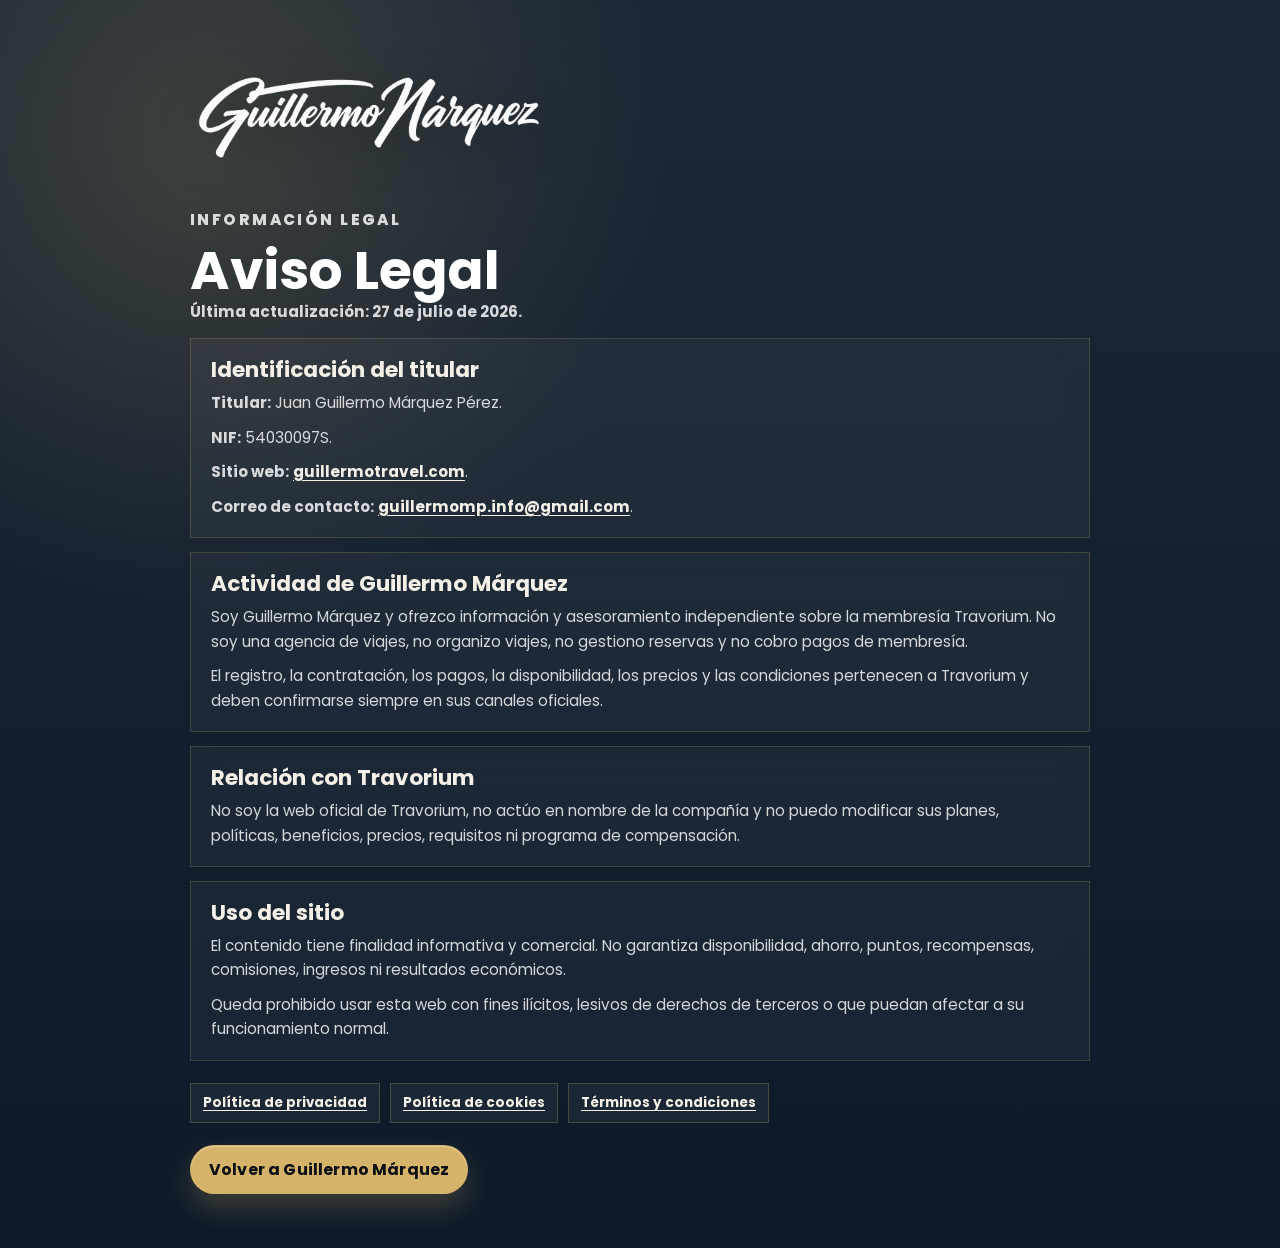
<file: aviso-legal.html>
<!DOCTYPE html>
<html lang="es">
<head>
  <meta charset="UTF-8">
  <meta name="viewport" content="width=device-width, initial-scale=1.0">
  <title>Aviso Legal | Guillermo Márquez</title>
  <meta name="description" content="Aviso Legal de Guillermo Márquez: titularidad, datos de contacto, condiciones de acceso y aclaración de independencia respecto a Travorium.">
  <meta name="robots" content="index, follow">
  <link rel="canonical" href="https://guillermotravel.com/aviso-legal">
  <link rel="icon" href="assets/favicon.ico">
  <link rel="preconnect" href="https://fonts.googleapis.com">
  <link rel="preconnect" href="https://fonts.gstatic.com" crossorigin>
  <link href="https://fonts.googleapis.com/css2?family=Poppins:wght@300;400;600;700&amp;display=swap" rel="stylesheet">
  <link rel="stylesheet" href="css/style.css?v=20260727-legal-fix">
</head>
<body class="legal-page">
  <main class="legal-wrap">
    <a class="legal-logo" href="/">
      <img class="logo-wordmark" src="assets/logo-guillermo-marquez.png?v=20260914" width="2007" height="783" alt="Guillermo Márquez">
    </a>
    <p class="legal-eyebrow">Información legal</p>
    <h1>Aviso Legal</h1>
    <p class="legal-updated">Última actualización: 27 de julio de 2026.</p>

    <section class="legal-panel">
      <h2>Identificación del titular</h2>
      <p><strong>Titular:</strong> Juan Guillermo Márquez Pérez.</p>
      <p><strong>NIF:</strong> 54030097S.</p>
      <p><strong>Sitio web:</strong> <a href="https://guillermotravel.com">guillermotravel.com</a>.</p>
      <p><strong>Correo de contacto:</strong> <a href="mailto:guillermomp.info@gmail.com">guillermomp.info@gmail.com</a>.</p>
    </section>

    <section class="legal-panel">
      <h2>Actividad de Guillermo Márquez</h2>
      <p>Soy Guillermo Márquez y ofrezco información y asesoramiento independiente sobre la membresía Travorium. No soy una agencia de viajes, no organizo viajes, no gestiono reservas y no cobro pagos de membresía.</p>
      <p>El registro, la contratación, los pagos, la disponibilidad, los precios y las condiciones pertenecen a Travorium y deben confirmarse siempre en sus canales oficiales.</p>
    </section>

    <section class="legal-panel">
      <h2>Relación con Travorium</h2>
      <p>No soy la web oficial de Travorium, no actúo en nombre de la compañía y no puedo modificar sus planes, políticas, beneficios, precios, requisitos ni programa de compensación.</p>
    </section>

    <section class="legal-panel">
      <h2>Uso del sitio</h2>
      <p>El contenido tiene finalidad informativa y comercial. No garantiza disponibilidad, ahorro, puntos, recompensas, comisiones, ingresos ni resultados económicos.</p>
      <p>Queda prohibido usar esta web con fines ilícitos, lesivos de derechos de terceros o que puedan afectar a su funcionamiento normal.</p>
    </section>

    <nav class="legal-links" aria-label="Documentos legales">
      <a href="/privacidad">Política de privacidad</a>
      <a href="/cookies">Política de cookies</a>
      <a href="/terminos">Términos y condiciones</a>
    </nav>

    <a class="btn btn-gold" href="/#inicio">Volver a Guillermo Márquez</a>
  </main>
</body>
</html>
</file>
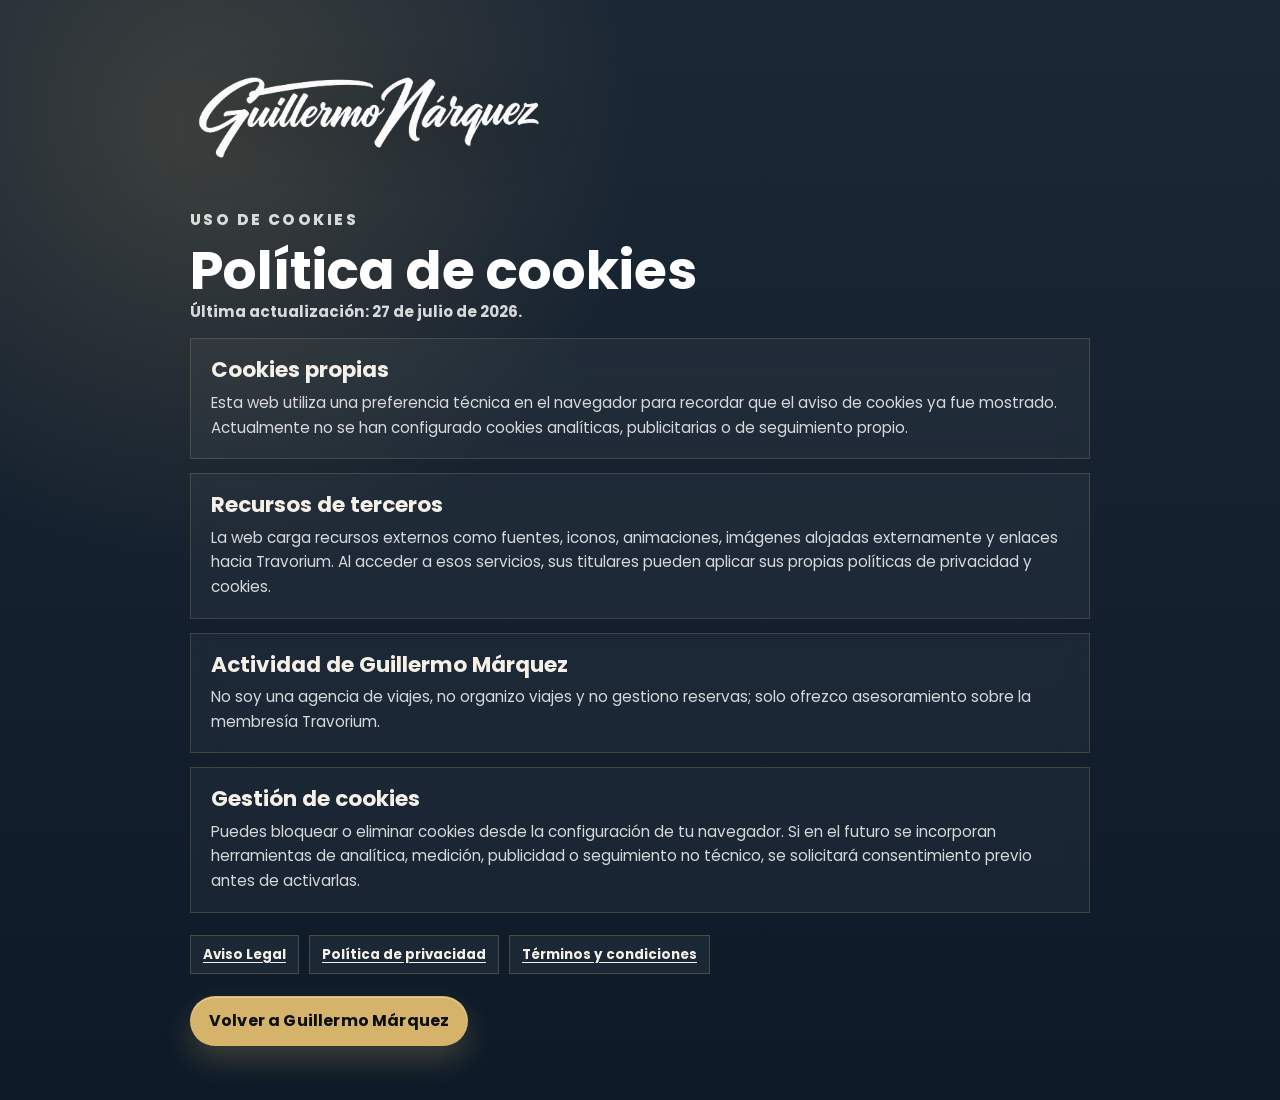
<file: cookies.html>
<!DOCTYPE html>
<html lang="es">
<head>
  <meta charset="UTF-8">
  <meta name="viewport" content="width=device-width, initial-scale=1.0">
  <title>Política de cookies | Guillermo Márquez</title>
  <meta name="description" content="Información sobre el uso de cookies y tecnologías similares en la web de Guillermo Márquez.">
  <meta name="robots" content="index, follow">
  <link rel="canonical" href="https://guillermotravel.com/cookies">
  <link rel="icon" href="assets/favicon.ico">
  <link rel="preconnect" href="https://fonts.googleapis.com">
  <link rel="preconnect" href="https://fonts.gstatic.com" crossorigin>
  <link href="https://fonts.googleapis.com/css2?family=Poppins:wght@300;400;600;700&amp;display=swap" rel="stylesheet">
  <link rel="stylesheet" href="css/style.css?v=20260727-legal-fix">
</head>
<body class="legal-page">
  <main class="legal-wrap">
    <a class="legal-logo" href="/">
      <img class="logo-wordmark" src="assets/logo-guillermo-marquez.png?v=20260914" width="2007" height="783" alt="Guillermo Márquez">
    </a>
    <p class="legal-eyebrow">Uso de cookies</p>
    <h1>Política de cookies</h1>
    <p class="legal-updated">Última actualización: 27 de julio de 2026.</p>

    <section class="legal-panel">
      <h2>Cookies propias</h2>
      <p>Esta web utiliza una preferencia técnica en el navegador para recordar que el aviso de cookies ya fue mostrado. Actualmente no se han configurado cookies analíticas, publicitarias o de seguimiento propio.</p>
    </section>

    <section class="legal-panel">
      <h2>Recursos de terceros</h2>
      <p>La web carga recursos externos como fuentes, iconos, animaciones, imágenes alojadas externamente y enlaces hacia Travorium. Al acceder a esos servicios, sus titulares pueden aplicar sus propias políticas de privacidad y cookies.</p>
    </section>

    <section class="legal-panel">
      <h2>Actividad de Guillermo Márquez</h2>
      <p>No soy una agencia de viajes, no organizo viajes y no gestiono reservas; solo ofrezco asesoramiento sobre la membresía Travorium.</p>
    </section>

    <section class="legal-panel">
      <h2>Gestión de cookies</h2>
      <p>Puedes bloquear o eliminar cookies desde la configuración de tu navegador. Si en el futuro se incorporan herramientas de analítica, medición, publicidad o seguimiento no técnico, se solicitará consentimiento previo antes de activarlas.</p>
    </section>

    <nav class="legal-links" aria-label="Documentos legales">
      <a href="/aviso-legal">Aviso Legal</a>
      <a href="/privacidad">Política de privacidad</a>
      <a href="/terminos">Términos y condiciones</a>
    </nav>

    <a class="btn btn-gold" href="/#inicio">Volver a Guillermo Márquez</a>
  </main>
</body>
</html>
</file>
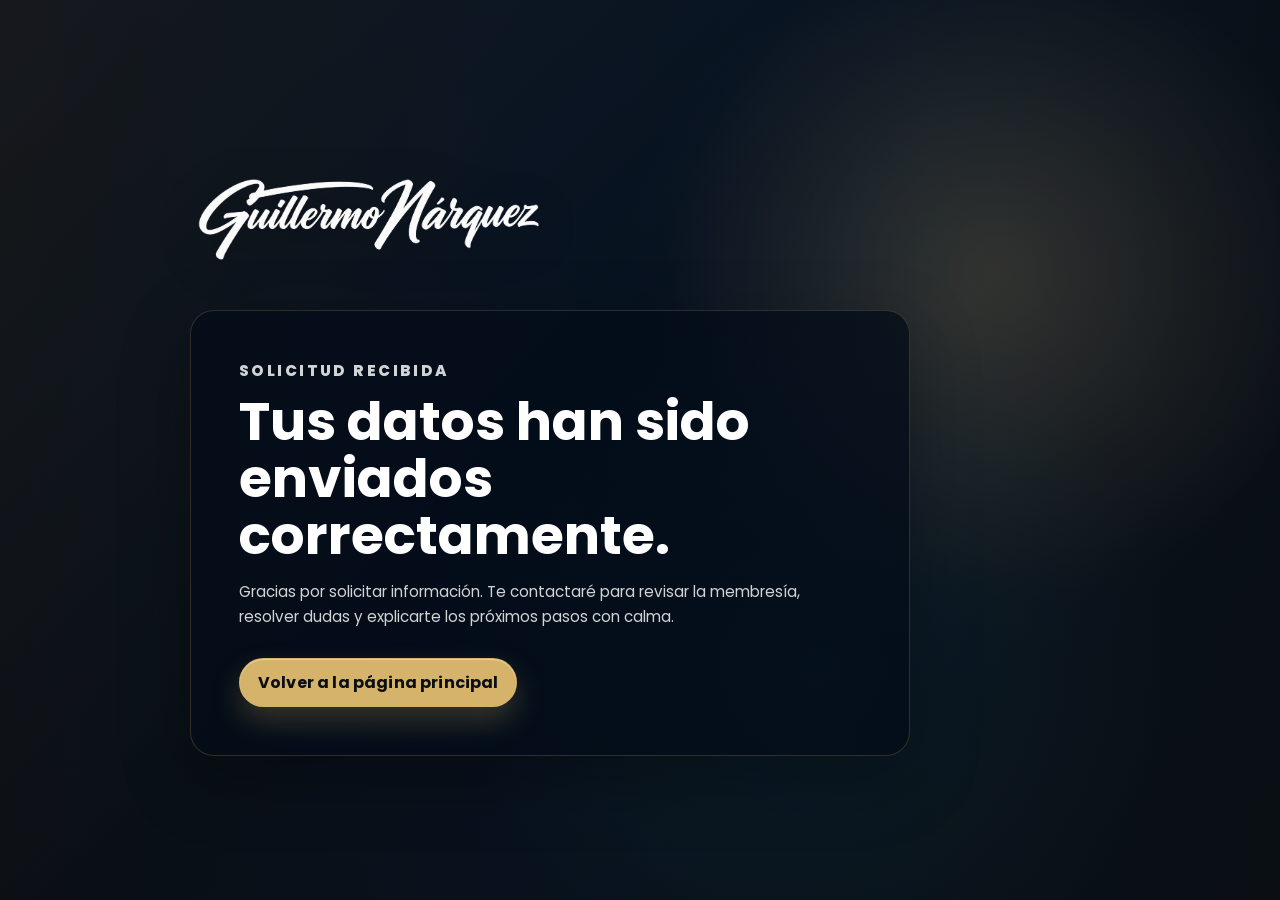
<file: gracias.html>
<!DOCTYPE html>
<html lang="es">
<head>
  <meta charset="UTF-8">
  <meta name="viewport" content="width=device-width, initial-scale=1.0">
  <title>Solicitud enviada | Guillermo Márquez</title>
  <meta name="description" content="Confirmación de solicitud enviada correctamente a Guillermo Márquez Travel.">
  <meta name="robots" content="noindex, follow">
  <link rel="canonical" href="https://guillermotravel.com/gracias">
  <link rel="icon" href="assets/favicon.ico">
  <link rel="preconnect" href="https://fonts.googleapis.com">
  <link rel="preconnect" href="https://fonts.gstatic.com" crossorigin>
  <link href="https://fonts.googleapis.com/css2?family=Poppins:wght@300;400;600;700&amp;display=swap" rel="stylesheet">
  <link rel="stylesheet" href="css/style.css?v=20260928-thank-you">
</head>
<body class="thanks-page">
  <div class="hero-scene" aria-hidden="true"></div>
  <div class="hero-depth-shine" aria-hidden="true"></div>
  <div class="hero-overlay" aria-hidden="true"></div>

  <main class="legal-wrap thanks-wrap">
    <a class="legal-logo" href="/">
      <img class="logo-wordmark" src="assets/logo-guillermo-marquez.png?v=20260914" width="2007" height="783" alt="Guillermo Márquez">
    </a>

    <section class="thanks-panel" aria-labelledby="thanks-title">
      <p class="legal-eyebrow">Solicitud recibida</p>
      <h1 id="thanks-title">Tus datos han sido enviados correctamente.</h1>
      <p>Gracias por solicitar información. Te contactaré para revisar la membresía, resolver dudas y explicarte los próximos pasos con calma.</p>
      <a class="btn btn-gold" href="/">Volver a la página principal</a>
    </section>
  </main>
</body>
</html>
</file>
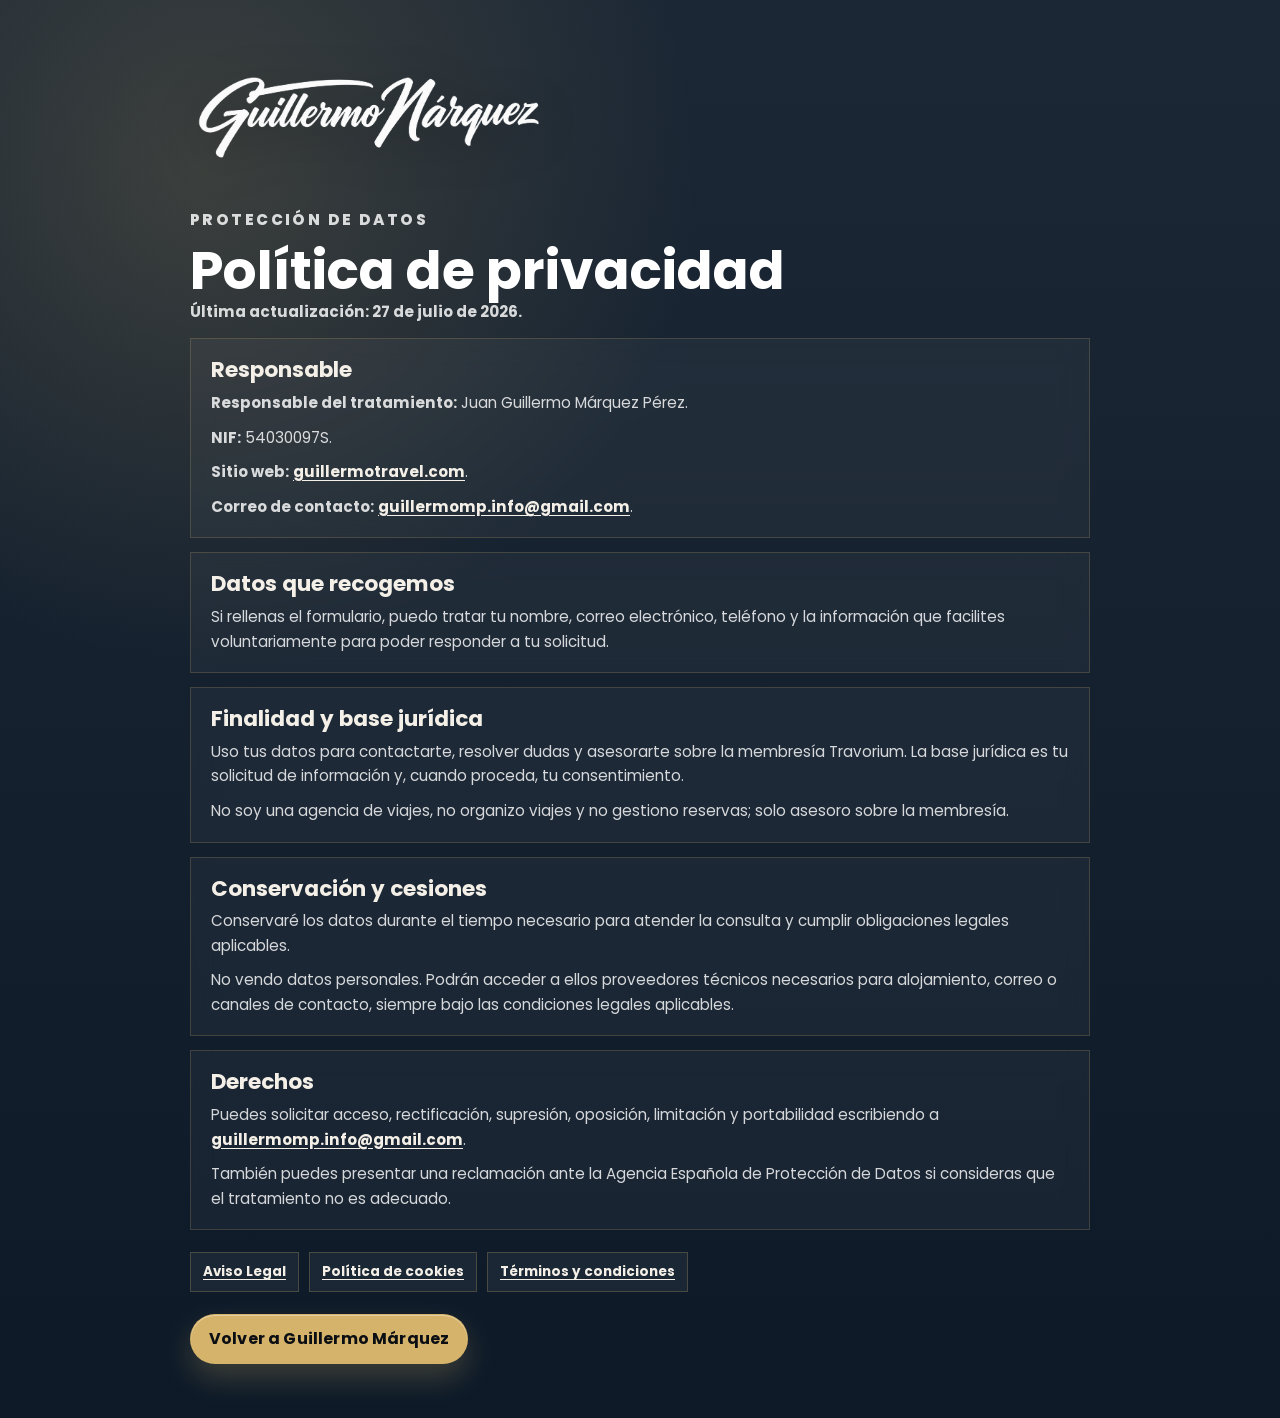
<file: privacidad.html>
<!DOCTYPE html>
<html lang="es">
<head>
  <meta charset="UTF-8">
  <meta name="viewport" content="width=device-width, initial-scale=1.0">
  <title>Política de privacidad | Guillermo Márquez</title>
  <meta name="description" content="Información sobre el tratamiento de datos personales enviados a través del formulario de contacto de Guillermo Márquez.">
  <meta name="robots" content="index, follow">
  <link rel="canonical" href="https://guillermotravel.com/privacidad">
  <link rel="icon" href="assets/favicon.ico">
  <link rel="preconnect" href="https://fonts.googleapis.com">
  <link rel="preconnect" href="https://fonts.gstatic.com" crossorigin>
  <link href="https://fonts.googleapis.com/css2?family=Poppins:wght@300;400;600;700&amp;display=swap" rel="stylesheet">
  <link rel="stylesheet" href="css/style.css?v=20260727-legal-fix">
</head>
<body class="legal-page">
  <main class="legal-wrap">
    <a class="legal-logo" href="/">
      <img class="logo-wordmark" src="assets/logo-guillermo-marquez.png?v=20260914" width="2007" height="783" alt="Guillermo Márquez">
    </a>
    <p class="legal-eyebrow">Protección de datos</p>
    <h1>Política de privacidad</h1>
    <p class="legal-updated">Última actualización: 27 de julio de 2026.</p>

    <section class="legal-panel">
      <h2>Responsable</h2>
      <p><strong>Responsable del tratamiento:</strong> Juan Guillermo Márquez Pérez.</p>
      <p><strong>NIF:</strong> 54030097S.</p>
      <p><strong>Sitio web:</strong> <a href="https://guillermotravel.com">guillermotravel.com</a>.</p>
      <p><strong>Correo de contacto:</strong> <a href="mailto:guillermomp.info@gmail.com">guillermomp.info@gmail.com</a>.</p>
    </section>

    <section class="legal-panel">
      <h2>Datos que recogemos</h2>
      <p>Si rellenas el formulario, puedo tratar tu nombre, correo electrónico, teléfono y la información que facilites voluntariamente para poder responder a tu solicitud.</p>
    </section>

    <section class="legal-panel">
      <h2>Finalidad y base jurídica</h2>
      <p>Uso tus datos para contactarte, resolver dudas y asesorarte sobre la membresía Travorium. La base jurídica es tu solicitud de información y, cuando proceda, tu consentimiento.</p>
      <p>No soy una agencia de viajes, no organizo viajes y no gestiono reservas; solo asesoro sobre la membresía.</p>
    </section>

    <section class="legal-panel">
      <h2>Conservación y cesiones</h2>
      <p>Conservaré los datos durante el tiempo necesario para atender la consulta y cumplir obligaciones legales aplicables.</p>
      <p>No vendo datos personales. Podrán acceder a ellos proveedores técnicos necesarios para alojamiento, correo o canales de contacto, siempre bajo las condiciones legales aplicables.</p>
    </section>

    <section class="legal-panel">
      <h2>Derechos</h2>
      <p>Puedes solicitar acceso, rectificación, supresión, oposición, limitación y portabilidad escribiendo a <a href="mailto:guillermomp.info@gmail.com">guillermomp.info@gmail.com</a>.</p>
      <p>También puedes presentar una reclamación ante la Agencia Española de Protección de Datos si consideras que el tratamiento no es adecuado.</p>
    </section>

    <nav class="legal-links" aria-label="Documentos legales">
      <a href="/aviso-legal">Aviso Legal</a>
      <a href="/cookies">Política de cookies</a>
      <a href="/terminos">Términos y condiciones</a>
    </nav>

    <a class="btn btn-gold" href="/#inicio">Volver a Guillermo Márquez</a>
  </main>
</body>
</html>
</file>
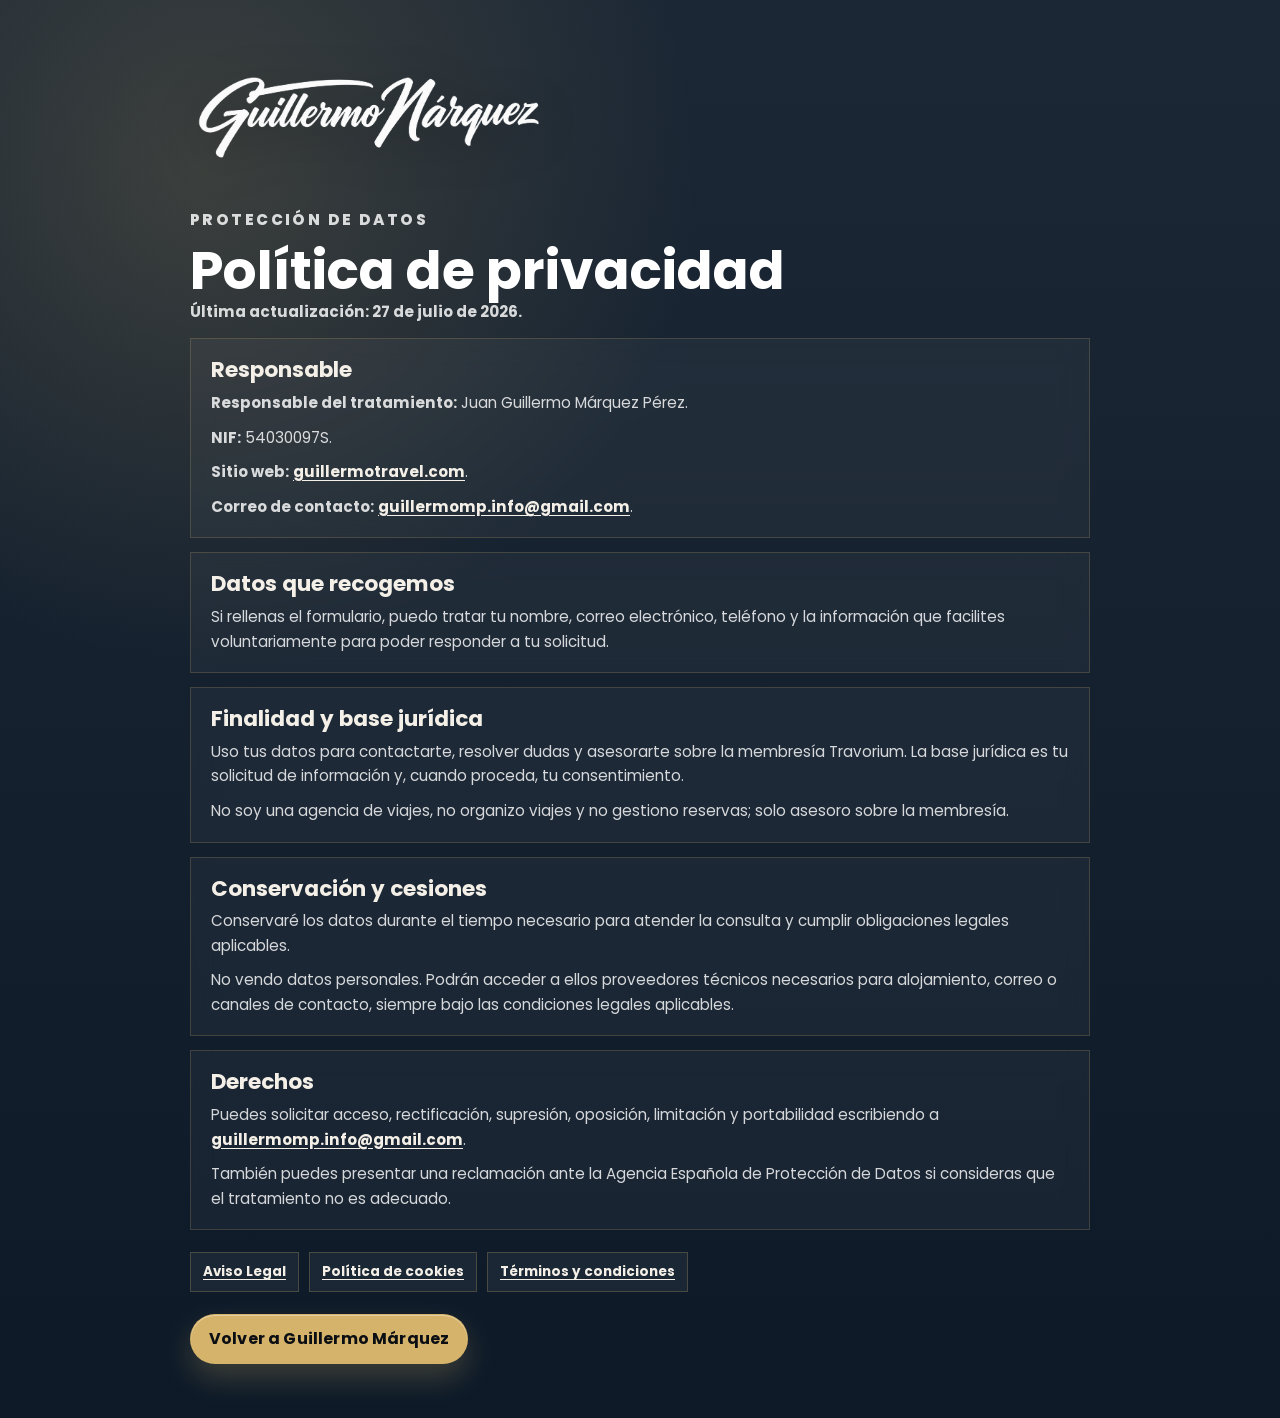
<file: privacy.html>
<!DOCTYPE html>
<html lang="es">
<head>
  <meta charset="UTF-8">
  <meta name="viewport" content="width=device-width, initial-scale=1.0">
  <title>Política de privacidad | Guillermo Márquez</title>
  <meta name="description" content="Información sobre el tratamiento de datos personales enviados a través del formulario de contacto de Guillermo Márquez.">
  <meta name="robots" content="noindex, follow">
  <link rel="icon" href="assets/favicon.ico">
  <link rel="preconnect" href="https://fonts.googleapis.com">
  <link rel="preconnect" href="https://fonts.gstatic.com" crossorigin>
  <link href="https://fonts.googleapis.com/css2?family=Poppins:wght@300;400;600;700&amp;display=swap" rel="stylesheet">
  <link rel="stylesheet" href="css/style.css?v=20260727-legal-fix">
</head>
<body class="legal-page">
  <main class="legal-wrap">
    <a class="legal-logo" href="index.html#inicio">
      <img class="logo-wordmark" src="assets/logo-guillermo-marquez.png?v=20260914" width="2007" height="783" alt="Guillermo Márquez">
    </a>
    <p class="legal-eyebrow">Protección de datos</p>
    <h1>Política de privacidad</h1>
    <p class="legal-updated">Última actualización: 27 de julio de 2026.</p>

    <section class="legal-panel">
      <h2>Responsable</h2>
      <p><strong>Responsable del tratamiento:</strong> Juan Guillermo Márquez Pérez.</p>
      <p><strong>NIF:</strong> 54030097S.</p>
      <p><strong>Sitio web:</strong> <a href="https://guillermotravel.com">guillermotravel.com</a>.</p>
      <p><strong>Correo de contacto:</strong> <a href="mailto:guillermomp.info@gmail.com">guillermomp.info@gmail.com</a>.</p>
    </section>

    <section class="legal-panel">
      <h2>Datos que recogemos</h2>
      <p>Si rellenas el formulario, puedo tratar tu nombre, correo electrónico, teléfono y la información que facilites voluntariamente para poder responder a tu solicitud.</p>
    </section>

    <section class="legal-panel">
      <h2>Finalidad y base jurídica</h2>
      <p>Uso tus datos para contactarte, resolver dudas y asesorarte sobre la membresía Travorium. La base jurídica es tu solicitud de información y, cuando proceda, tu consentimiento.</p>
      <p>No soy una agencia de viajes, no organizo viajes y no gestiono reservas; solo asesoro sobre la membresía.</p>
    </section>

    <section class="legal-panel">
      <h2>Conservación y cesiones</h2>
      <p>Conservaré los datos durante el tiempo necesario para atender la consulta y cumplir obligaciones legales aplicables.</p>
      <p>No vendo datos personales. Podrán acceder a ellos proveedores técnicos necesarios para alojamiento, correo o canales de contacto, siempre bajo las condiciones legales aplicables.</p>
    </section>

    <section class="legal-panel">
      <h2>Derechos</h2>
      <p>Puedes solicitar acceso, rectificación, supresión, oposición, limitación y portabilidad escribiendo a <a href="mailto:guillermomp.info@gmail.com">guillermomp.info@gmail.com</a>.</p>
      <p>También puedes presentar una reclamación ante la Agencia Española de Protección de Datos si consideras que el tratamiento no es adecuado.</p>
    </section>

    <nav class="legal-links" aria-label="Documentos legales">
      <a href="aviso-legal.html">Aviso Legal</a>
      <a href="cookies.html">Política de cookies</a>
      <a href="terms.html">Términos y condiciones</a>
    </nav>

    <a class="btn btn-gold" href="index.html#inicio">Volver a Guillermo Márquez</a>
  </main>
</body>
</html>
</file>
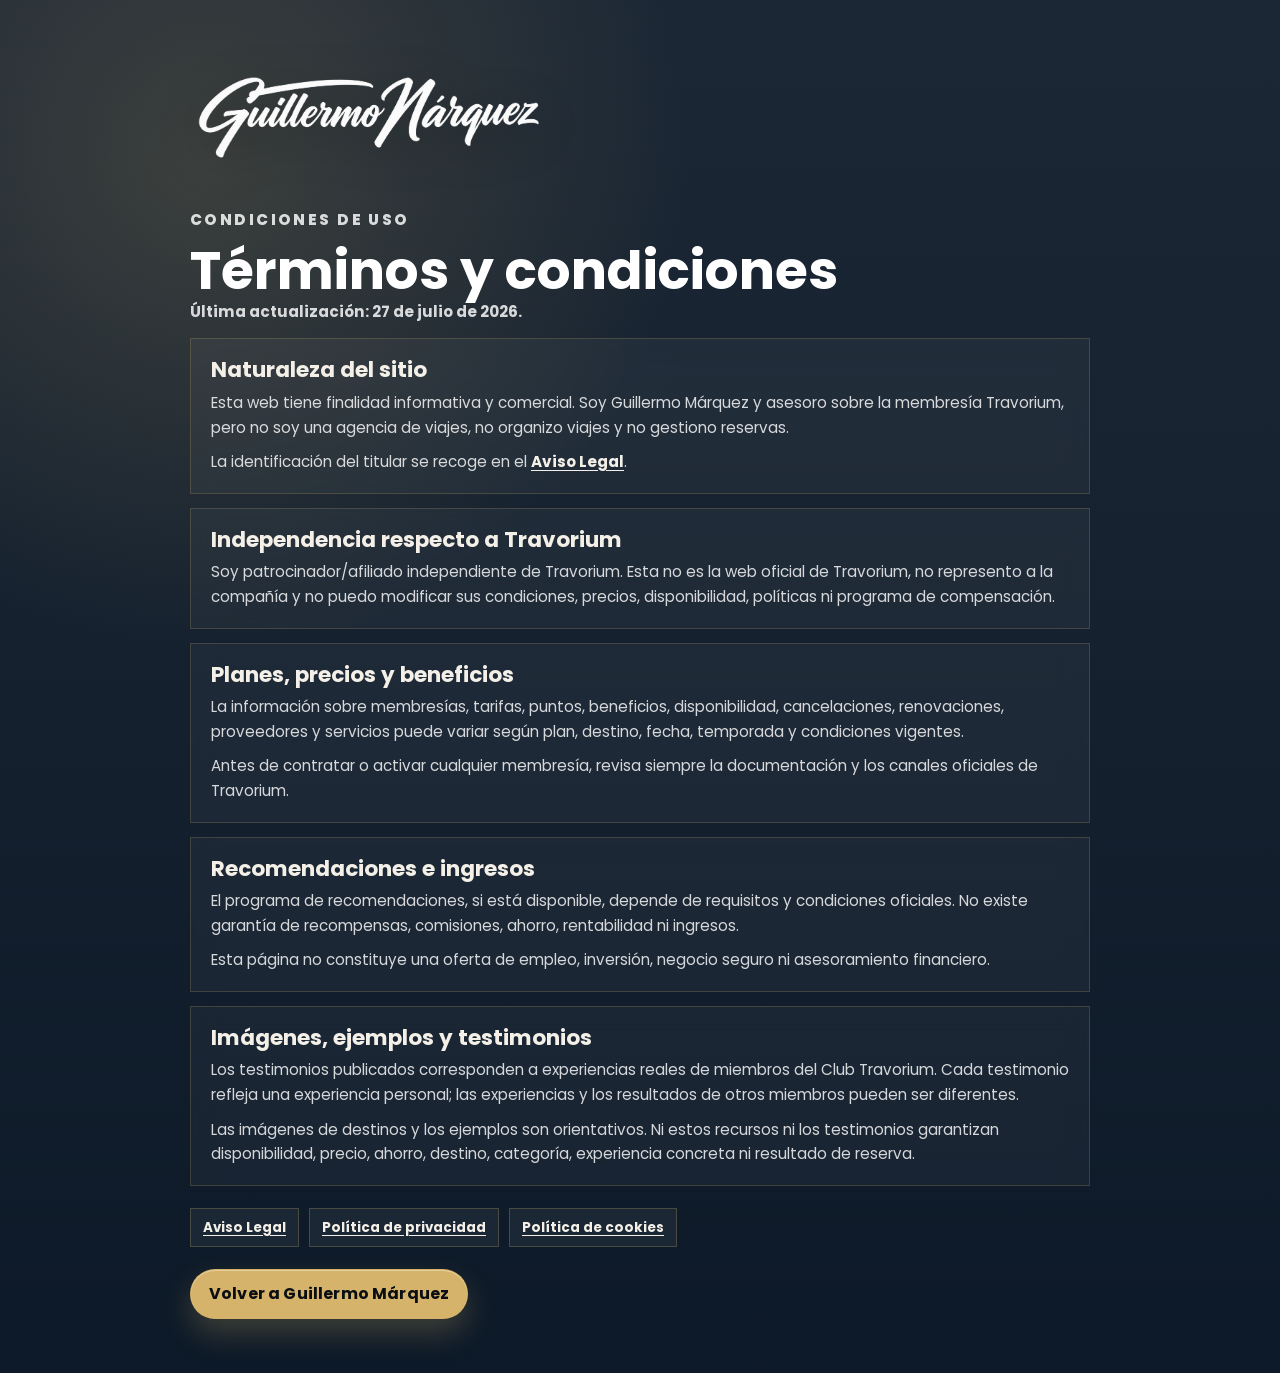
<file: terminos.html>
<!DOCTYPE html>
<html lang="es">
<head>
  <meta charset="UTF-8">
  <meta name="viewport" content="width=device-width, initial-scale=1.0">
  <title>Términos y condiciones | Guillermo Márquez</title>
  <meta name="description" content="Términos y condiciones de uso de Guillermo Márquez y aclaración de afiliación independiente respecto a Travorium.">
  <meta name="robots" content="index, follow">
  <link rel="canonical" href="https://guillermotravel.com/terminos">
  <link rel="icon" href="assets/favicon.ico">
  <link rel="preconnect" href="https://fonts.googleapis.com">
  <link rel="preconnect" href="https://fonts.gstatic.com" crossorigin>
  <link href="https://fonts.googleapis.com/css2?family=Poppins:wght@300;400;600;700&amp;display=swap" rel="stylesheet">
  <link rel="stylesheet" href="css/style.css?v=20260727-legal-fix">
</head>
<body class="legal-page">
  <main class="legal-wrap">
    <a class="legal-logo" href="/">
      <img class="logo-wordmark" src="assets/logo-guillermo-marquez.png?v=20260914" width="2007" height="783" alt="Guillermo Márquez">
    </a>
    <p class="legal-eyebrow">Condiciones de uso</p>
    <h1>Términos y condiciones</h1>
    <p class="legal-updated">Última actualización: 27 de julio de 2026.</p>

    <section class="legal-panel">
      <h2>Naturaleza del sitio</h2>
      <p>Esta web tiene finalidad informativa y comercial. Soy Guillermo Márquez y asesoro sobre la membresía Travorium, pero no soy una agencia de viajes, no organizo viajes y no gestiono reservas.</p>
      <p>La identificación del titular se recoge en el <a href="/aviso-legal">Aviso Legal</a>.</p>
    </section>

    <section class="legal-panel">
      <h2>Independencia respecto a Travorium</h2>
      <p>Soy patrocinador/afiliado independiente de Travorium. Esta no es la web oficial de Travorium, no represento a la compañía y no puedo modificar sus condiciones, precios, disponibilidad, políticas ni programa de compensación.</p>
    </section>

    <section class="legal-panel">
      <h2>Planes, precios y beneficios</h2>
      <p>La información sobre membresías, tarifas, puntos, beneficios, disponibilidad, cancelaciones, renovaciones, proveedores y servicios puede variar según plan, destino, fecha, temporada y condiciones vigentes.</p>
      <p>Antes de contratar o activar cualquier membresía, revisa siempre la documentación y los canales oficiales de Travorium.</p>
    </section>

    <section class="legal-panel">
      <h2>Recomendaciones e ingresos</h2>
      <p>El programa de recomendaciones, si está disponible, depende de requisitos y condiciones oficiales. No existe garantía de recompensas, comisiones, ahorro, rentabilidad ni ingresos.</p>
      <p>Esta página no constituye una oferta de empleo, inversión, negocio seguro ni asesoramiento financiero.</p>
    </section>

    <section class="legal-panel">
      <h2>Imágenes, ejemplos y testimonios</h2>
      <p>Los testimonios publicados corresponden a experiencias reales de miembros del Club Travorium. Cada testimonio refleja una experiencia personal; las experiencias y los resultados de otros miembros pueden ser diferentes.</p>
      <p>Las imágenes de destinos y los ejemplos son orientativos. Ni estos recursos ni los testimonios garantizan disponibilidad, precio, ahorro, destino, categoría, experiencia concreta ni resultado de reserva.</p>
    </section>

    <nav class="legal-links" aria-label="Documentos legales">
      <a href="/aviso-legal">Aviso Legal</a>
      <a href="/privacidad">Política de privacidad</a>
      <a href="/cookies">Política de cookies</a>
    </nav>

    <a class="btn btn-gold" href="/#inicio">Volver a Guillermo Márquez</a>
  </main>
</body>
</html>
</file>
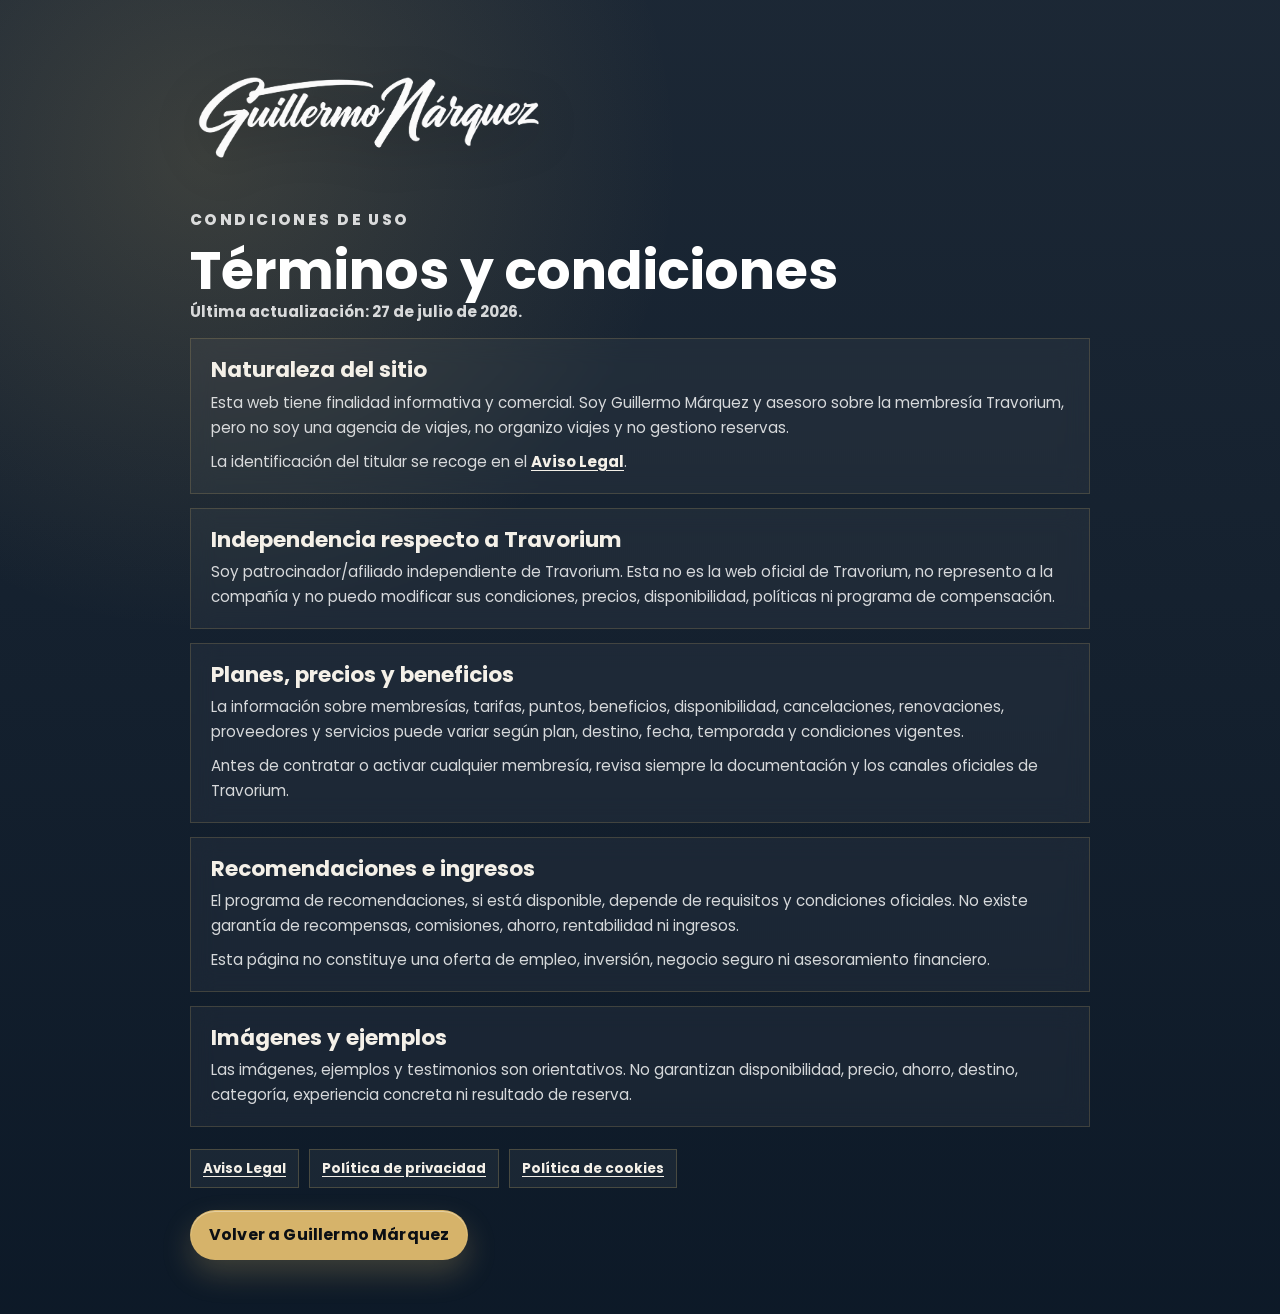
<file: terms.html>
<!DOCTYPE html>
<html lang="es">
<head>
  <meta charset="UTF-8">
  <meta name="viewport" content="width=device-width, initial-scale=1.0">
  <title>Términos y condiciones | Guillermo Márquez</title>
  <meta name="description" content="Términos y condiciones de uso de Guillermo Márquez y aclaración de afiliación independiente respecto a Travorium.">
  <meta name="robots" content="noindex, follow">
  <link rel="icon" href="assets/favicon.ico">
  <link rel="preconnect" href="https://fonts.googleapis.com">
  <link rel="preconnect" href="https://fonts.gstatic.com" crossorigin>
  <link href="https://fonts.googleapis.com/css2?family=Poppins:wght@300;400;600;700&amp;display=swap" rel="stylesheet">
  <link rel="stylesheet" href="css/style.css?v=20260727-legal-fix">
</head>
<body class="legal-page">
  <main class="legal-wrap">
    <a class="legal-logo" href="index.html#inicio">
      <img class="logo-wordmark" src="assets/logo-guillermo-marquez.png?v=20260914" width="2007" height="783" alt="Guillermo Márquez">
    </a>
    <p class="legal-eyebrow">Condiciones de uso</p>
    <h1>Términos y condiciones</h1>
    <p class="legal-updated">Última actualización: 27 de julio de 2026.</p>

    <section class="legal-panel">
      <h2>Naturaleza del sitio</h2>
      <p>Esta web tiene finalidad informativa y comercial. Soy Guillermo Márquez y asesoro sobre la membresía Travorium, pero no soy una agencia de viajes, no organizo viajes y no gestiono reservas.</p>
      <p>La identificación del titular se recoge en el <a href="aviso-legal.html">Aviso Legal</a>.</p>
    </section>

    <section class="legal-panel">
      <h2>Independencia respecto a Travorium</h2>
      <p>Soy patrocinador/afiliado independiente de Travorium. Esta no es la web oficial de Travorium, no represento a la compañía y no puedo modificar sus condiciones, precios, disponibilidad, políticas ni programa de compensación.</p>
    </section>

    <section class="legal-panel">
      <h2>Planes, precios y beneficios</h2>
      <p>La información sobre membresías, tarifas, puntos, beneficios, disponibilidad, cancelaciones, renovaciones, proveedores y servicios puede variar según plan, destino, fecha, temporada y condiciones vigentes.</p>
      <p>Antes de contratar o activar cualquier membresía, revisa siempre la documentación y los canales oficiales de Travorium.</p>
    </section>

    <section class="legal-panel">
      <h2>Recomendaciones e ingresos</h2>
      <p>El programa de recomendaciones, si está disponible, depende de requisitos y condiciones oficiales. No existe garantía de recompensas, comisiones, ahorro, rentabilidad ni ingresos.</p>
      <p>Esta página no constituye una oferta de empleo, inversión, negocio seguro ni asesoramiento financiero.</p>
    </section>

    <section class="legal-panel">
      <h2>Imágenes y ejemplos</h2>
      <p>Las imágenes, ejemplos y testimonios son orientativos. No garantizan disponibilidad, precio, ahorro, destino, categoría, experiencia concreta ni resultado de reserva.</p>
    </section>

    <nav class="legal-links" aria-label="Documentos legales">
      <a href="aviso-legal.html">Aviso Legal</a>
      <a href="privacy.html">Política de privacidad</a>
      <a href="cookies.html">Política de cookies</a>
    </nav>

    <a class="btn btn-gold" href="index.html#inicio">Volver a Guillermo Márquez</a>
  </main>
</body>
</html>
</file>
<file: css/style.css>
:root {
  --color-navy: #07111F;
  --color-navy-deep: #0B0F14;
  --color-white: #FFFFFF;
  --color-gold: #D6B36A;
  --color-champagne: #F4F0E8;
  --color-turquoise: #2EC4C6;
  --color-ink: #101820;
  --color-muted: #A7A9AC;
  --color-soft: #F4F0E8;
  --color-line: rgba(11, 31, 58, 0.12);
  --shadow-soft: 0 28px 80px rgba(11, 15, 20, 0.22);
  --shadow-card: 0 18px 44px rgba(11, 15, 20, 0.12);
  --radius-card: 16px;
  --font-main: "Poppins", Arial, sans-serif;
}

* {
  box-sizing: border-box;
}

html {
  scroll-behavior: smooth;
}

body {
  margin: 0;
  color: var(--color-ink);
  font-family: var(--font-main);
  background: var(--color-navy);
  line-height: 1.6;
}

.has-sticky-checkout {
  padding-bottom: 118px;
}

main {
  background:
    linear-gradient(180deg, rgba(244, 230, 197, 0.18), transparent 420px),
    var(--color-white);
}

img {
  display: block;
  max-width: 100%;
}

a {
  color: inherit;
  text-decoration: none;
}

button,
input,
select {
  font: inherit;
}

button {
  color: inherit;
}

.container {
  width: min(1120px, calc(100% - 40px));
  margin: 0 auto;
}

.section {
  padding: 72px 0;
}

.section-heading {
  width: min(700px, 100%);
  margin: 0 auto 36px;
  text-align: center;
}

.section-heading h2,
.premium-content h2,
.final-cta h2 {
  margin: 0;
  color: var(--color-navy);
  font-size: clamp(1.65rem, 3.8vw, 2.8rem);
  line-height: 1.12;
  text-wrap: balance;
}

.section-heading p,
.premium-content p,
.final-cta p {
  color: var(--color-muted);
  font-size: 1rem;
}

.eyebrow {
  margin: 0 0 12px;
  color: var(--color-gold);
  font-size: 0.7rem;
  font-weight: 700;
  letter-spacing: 0.16em;
  text-transform: uppercase;
}

.hero-eyebrow-dot {
  display: inline-flex;
  align-items: center;
  gap: 8px;
}

.hero-eyebrow-dot::before {
  width: 7px;
  height: 7px;
  border-radius: 50%;
  background: var(--color-turquoise);
  box-shadow: 0 0 0 0 rgba(46, 196, 198, 0.58);
  content: "";
  animation: pulse-dot 1.6s ease-in-out infinite;
}

.btn {
  display: inline-flex;
  align-items: center;
  justify-content: center;
  min-height: 44px;
  padding: 11px 18px;
  border: 1px solid transparent;
  border-radius: 999px;
  cursor: pointer;
  font-weight: 700;
  letter-spacing: 0.01em;
  transition: transform 180ms ease, box-shadow 180ms ease, background 180ms ease, border-color 180ms ease;
}

.btn:hover,
.btn:focus-visible {
  transform: translateY(-2px);
}

.btn-gold {
  color: var(--color-navy-deep);
  background: var(--color-gold);
  box-shadow: 0 14px 30px rgba(214, 179, 106, 0.24), inset 0 1px 0 rgba(255, 255, 255, 0.36);
}

.btn-teal {
  color: var(--color-navy);
  background: var(--color-turquoise);
  box-shadow: 0 12px 30px rgba(46, 196, 198, 0.24);
}

.btn-glass {
  color: var(--color-champagne);
  border-color: rgba(244, 240, 232, 0.42);
  background: rgba(11, 15, 20, 0.34);
  box-shadow: 0 14px 30px rgba(11, 15, 20, 0.20);
}

.btn-outline {
  color: var(--color-navy);
  border-color: rgba(11, 31, 58, 0.18);
  background: var(--color-white);
}

.btn-full {
  width: 100%;
  border: 0;
}

.button-row {
  display: flex;
  flex-wrap: wrap;
  gap: 12px;
  margin-top: 16px;
}

/* === NAVBAR === */
.site-header {
  position: fixed;
  z-index: 50;
  top: 0;
  left: 0;
  width: 100%;
  border-bottom: 1px solid rgba(255, 255, 255, 0.06);
  background:
    linear-gradient(180deg, rgba(3, 16, 31, 0.50), rgba(3, 16, 31, 0.18) 68%, transparent),
    linear-gradient(90deg, rgba(3, 16, 31, 0.34), rgba(7, 23, 43, 0.12) 52%, rgba(3, 16, 31, 0.26));
  box-shadow: none;
  backdrop-filter: blur(8px);
  -webkit-backdrop-filter: blur(8px);
  transition: background 220ms ease, box-shadow 220ms ease, border-color 220ms ease, backdrop-filter 220ms ease;
}

.site-header.scrolled {
  border-bottom: 1px solid rgba(244, 230, 197, 0.10);
  background:
    linear-gradient(90deg, #03101F 0%, #07172B 58%, #0A2033 100%);
  box-shadow: 0 14px 38px rgba(3, 16, 31, 0.28);
  backdrop-filter: blur(14px);
  -webkit-backdrop-filter: blur(14px);
}

.navbar {
  position: relative;
  display: flex;
  align-items: center;
  justify-content: space-between;
  gap: 26px;
  width: min(1240px, calc(100% - 40px));
  min-height: 78px;
  padding: 10px 0;
  margin: 0 auto;
}

.logo {
  display: inline-flex;
  flex-direction: column;
  align-items: center;
  gap: 2px;
  color: var(--color-white);
  font-weight: 700;
}

.logo-wordmark {
  width: clamp(178px, 18vw, 292px);
  height: auto;
  flex: 0 0 auto;
  filter: drop-shadow(0 10px 24px rgba(0, 0, 0, 0.24));
}

.site-header .logo-wordmark {
  width: clamp(150px, 14vw, 230px);
}

.logo-descriptor {
  color: rgba(244, 240, 232, 0.74);
  font-size: clamp(0.5rem, 0.58vw, 0.62rem);
  font-weight: 800;
  letter-spacing: 0.18em;
  line-height: 1;
  text-transform: uppercase;
}

.nav-menu {
  display: flex;
  align-items: center;
  gap: clamp(12px, 1.55vw, 22px);
  color: var(--color-white);
  font-size: clamp(0.72rem, 0.78vw, 0.86rem);
  font-weight: 600;
}

@media (min-width: 1181px) {
  .nav-menu {
    position: static;
    flex: 1;
    justify-content: flex-end;
    transform: none;
  }

  .nav-cta {
    margin-left: 12px;
  }
}

.nav-menu a:not(.btn) {
  opacity: 0.9;
  letter-spacing: 0.01em;
}

.nav-menu a:hover {
  opacity: 1;
}

.nav-toggle {
  display: none;
  width: 44px;
  height: 44px;
  border: 1px solid rgba(255, 255, 255, 0.24);
  border-radius: 50%;
  background: rgba(255, 255, 255, 0.12);
}

.nav-toggle span {
  display: block;
  width: 18px;
  height: 2px;
  margin: 4px auto;
  background: var(--color-white);
}

/* === HERO === */
.hero {
  position: relative;
  display: grid;
  min-height: 94vh;
  align-items: center;
  padding: 118px 20px 66px;
  overflow: hidden;
  background:
    radial-gradient(circle at 76% 34%, rgba(216, 182, 106, 0.18), transparent 32%),
    linear-gradient(135deg, #03101f 0%, #07172b 56%, #030913 100%);
  perspective: 1200px;
}

.hero-scene,
.hero-depth-shine {
  position: absolute;
  inset: 0;
}

.hero-scene {
  overflow: hidden;
  pointer-events: none;
  background:
    linear-gradient(90deg, rgba(11, 15, 20, 0.54), rgba(7, 17, 31, 0.10) 58%, rgba(11, 15, 20, 0.26));
}

.hero-scene::before {
  position: absolute;
  inset: 0;
  background:
    linear-gradient(180deg, rgba(11, 15, 20, 0.18), rgba(11, 15, 20, 0.22)),
    url("https://images.unsplash.com/photo-1507525428034-b723cf961d3e?auto=format&fit=crop&w=1800&q=72") center/cover no-repeat;
  content: "";
  filter: saturate(1.34) contrast(1.08) brightness(1.14);
}

.hero-depth-shine {
  z-index: 2;
  background:
    radial-gradient(circle at 78% 30%, rgba(216, 182, 106, 0.24), transparent 28%),
    radial-gradient(circle at 64% 74%, rgba(46, 196, 198, 0.11), transparent 34%),
    linear-gradient(135deg, rgba(244, 230, 197, 0.08), transparent 44%);
  mix-blend-mode: screen;
  opacity: 0.58;
  animation: hero-shine-drift 18s ease-in-out infinite alternate;
}

.hero-overlay {
  position: absolute;
  inset: 0;
  z-index: 1;
  pointer-events: none;
  background:
    linear-gradient(90deg, rgba(11, 15, 20, 0.90), rgba(7, 17, 31, 0.66) 40%, rgba(7, 17, 31, 0.28) 72%, rgba(11, 15, 20, 0.58)),
    linear-gradient(180deg, rgba(11, 15, 20, 0.16), rgba(11, 15, 20, 0.10) 42%, rgba(11, 15, 20, 0.72));
}

.hero-content {
  position: relative;
  z-index: 2;
  width: min(680px, 100%);
  margin-left: max(0px, calc((100vw - 1180px) / 2));
  color: var(--color-white);
}

.hero h1 {
  margin: 0;
  max-width: 680px;
  font-size: clamp(3rem, 4.8vw, 4.9rem);
  font-weight: 700;
  line-height: 1.04;
  letter-spacing: 0;
  text-shadow: 0 18px 44px rgba(0, 0, 0, 0.28);
  text-wrap: balance;
}

.hero-subtitle {
  max-width: 650px;
  margin: 22px 0 30px;
  color: rgba(255, 255, 255, 0.88);
  font-size: clamp(1rem, 1.55vw, 1.18rem);
}

.hero-actions {
  display: flex;
  flex-wrap: wrap;
  gap: 14px;
}

.hero-card {
  position: absolute;
  right: max(20px, calc((100vw - 1180px) / 2));
  top: 50%;
  z-index: 2;
  width: min(400px, calc(100% - 40px));
  padding: 28px;
  border: 1px solid rgba(214, 179, 106, 0.42);
  border-radius: 14px;
  color: var(--color-white);
  background:
    linear-gradient(145deg, rgba(214, 179, 106, 0.09), transparent 38%),
    linear-gradient(160deg, rgba(7, 17, 31, 0.98), rgba(11, 15, 20, 0.98));
  box-shadow: 0 24px 70px rgba(0, 0, 0, 0.34), inset 0 1px 0 rgba(255, 255, 255, 0.10);
  transform: translateY(-36%);
}

.hero-card::before {
  position: absolute;
  inset: 10px;
  border: 1px solid rgba(214, 179, 106, 0.14);
  border-radius: 10px;
  pointer-events: none;
  content: "";
}

.membership-card-top {
  position: relative;
  z-index: 1;
  display: flex;
  align-items: center;
  justify-content: space-between;
  gap: 18px;
  margin-bottom: 34px;
  color: var(--color-gold);
  font-size: 0.72rem;
  font-weight: 800;
  letter-spacing: 0.16em;
  text-transform: uppercase;
}

.membership-card-top i {
  display: grid;
  width: 38px;
  height: 38px;
  place-items: center;
  border: 1px solid rgba(216, 182, 106, 0.36);
  border-radius: 50%;
  color: var(--color-champagne);
  background: rgba(216, 182, 106, 0.08);
}

.hero-card h2 {
  position: relative;
  z-index: 1;
  max-width: 290px;
  margin: 0 0 8px;
  color: var(--color-white);
  font-size: clamp(1.25rem, 2vw, 1.72rem);
  line-height: 1.08;
  letter-spacing: 0.08em;
  text-transform: uppercase;
}

.membership-card-subtitle,
.membership-card-access {
  position: relative;
  z-index: 1;
  margin: 0;
  text-transform: uppercase;
}

.membership-card-subtitle {
  color: rgba(244, 240, 232, 0.74);
  font-size: 0.76rem;
  font-weight: 800;
  letter-spacing: 0.16em;
}

.membership-card-access {
  margin: 28px 0 18px;
  color: var(--color-gold);
  font-size: 0.7rem;
  font-weight: 800;
  letter-spacing: 0.18em;
}

.hero-card ul {
  position: relative;
  z-index: 1;
  display: grid;
  grid-template-columns: 1fr;
  gap: 10px;
  margin: 0;
  padding: 0;
  list-style: none;
}

.hero-card li {
  color: rgba(244, 240, 232, 0.86);
  font-size: 0.9rem;
  font-weight: 700;
  line-height: 1.25;
}

.hero-card i {
  margin-right: 8px;
  color: var(--color-gold);
}

/* === PAYMENT STRIP === */
.payment-strip {
  position: relative;
  z-index: 1;
  padding: 26px 0;
  color: var(--color-white);
  border-top: 1px solid rgba(244, 230, 197, 0.10);
  border-bottom: 1px solid rgba(11, 31, 58, 0.08);
  background:
    linear-gradient(90deg, #03101F 0%, #07172B 58%, #082333 100%);
}

.payment-strip-inner {
  display: flex;
  align-items: center;
  gap: 18px;
  min-height: 0;
  padding: 0;
  background: transparent;
  box-shadow: none;
  transform: none;
}

.payment-strip i {
  display: grid;
  width: 46px;
  height: 46px;
  flex: 0 0 auto;
  place-items: center;
  border: 1px solid rgba(244, 230, 197, 0.36);
  border-radius: 14px;
  color: var(--color-navy);
  background: linear-gradient(135deg, var(--color-champagne), var(--color-gold));
  box-shadow: 0 12px 26px rgba(0, 0, 0, 0.18);
  font-size: 1rem;
}

.payment-strip h2 {
  margin: 0 0 4px;
  color: var(--color-white);
  font-size: clamp(1rem, 1.35vw, 1.22rem);
  line-height: 1.25;
}

.payment-strip p {
  max-width: 780px;
  margin: 0;
  color: rgba(255, 255, 255, 0.72);
  font-size: 0.88rem;
  line-height: 1.5;
}

/* === BENEFITS === */
.benefits {
  background:
    linear-gradient(180deg, #F4F0E8, #FFFFFF);
}

.benefit-grid,
.testimonial-grid {
  display: grid;
  grid-template-columns: 1fr;
  gap: 20px;
}

.benefit-card,
.testimonial-card,
.step-card,
.lead-form {
  border: 1px solid rgba(11, 31, 58, 0.10);
  border-radius: var(--radius-card);
  background: var(--color-white);
  box-shadow: var(--shadow-card);
}

.benefit-card {
  padding: 26px;
  background:
    linear-gradient(180deg, rgba(7, 17, 31, 0.045), transparent 46%),
    var(--color-white);
  transition: transform 180ms ease, box-shadow 180ms ease, border-color 180ms ease;
}

.benefit-card:hover {
  transform: translateY(-4px);
  border-color: rgba(214, 179, 106, 0.34);
  box-shadow: var(--shadow-soft);
}

.benefit-card i {
  display: grid;
  width: 44px;
  height: 44px;
  margin-bottom: 18px;
  place-items: center;
  border: 1px solid rgba(214, 179, 106, 0.28);
  border-radius: 14px;
  color: var(--color-navy-deep);
  background: rgba(214, 179, 106, 0.14);
  font-size: 1.12rem;
  transition: color 180ms ease, background 180ms ease;
}

.benefit-card:hover i {
  color: var(--color-navy-deep);
  background: rgba(214, 179, 106, 0.24);
}

.benefit-card h3,
.step-card h3,
.testimonial-card h3 {
  margin: 0 0 10px;
  color: var(--color-navy);
}

.benefit-card p,
.step-card p,
.testimonial-card p {
  margin: 0;
  color: var(--color-muted);
}

/* === TRAVEL PROGRAMS === */
.travel-programs {
  background:
    linear-gradient(180deg, #FFFFFF, #F4F0E8);
}

.travel-programs .section-heading h2 {
  color: var(--color-navy-deep);
}

.travel-programs .section-heading p:not(.eyebrow) {
  color: #4f5864;
  font-weight: 500;
}

.travel-program-grid {
  display: grid;
  grid-template-columns: 1fr;
  gap: 22px;
}

.travel-program-card {
  display: grid;
  overflow: hidden;
  border: 1px solid rgba(11, 31, 58, 0.10);
  border-radius: var(--radius-card);
  background: var(--color-white);
  box-shadow: var(--shadow-card);
}

.travel-program-card img {
  width: 100%;
  height: 260px;
  object-fit: cover;
}

.travel-program-card div {
  padding: clamp(24px, 4vw, 34px);
}

.program-kicker {
  margin: 0 0 10px;
  color: #A9822E;
  font-size: 0.72rem;
  font-weight: 800;
  letter-spacing: 0.14em;
  text-transform: uppercase;
}

.travel-program-card h3 {
  margin: 0 0 12px;
  color: var(--color-navy-deep);
  font-size: clamp(1.35rem, 2.4vw, 1.85rem);
  font-weight: 800;
  line-height: 1.12;
}

.travel-program-card p:not(.program-kicker) {
  margin: 0;
  color: #4f5864;
  font-weight: 500;
  line-height: 1.68;
}

@media (min-width: 900px) {
  .travel-program-grid {
    grid-template-columns: repeat(2, minmax(0, 1fr));
  }

  .travel-program-card img {
    height: 320px;
  }
}

/* === MEMBERSHIP PLANS === */
.membership-plans {
  color: var(--color-white);
  background:
    radial-gradient(circle at 18% 18%, rgba(214, 179, 106, 0.12), transparent 28%),
    linear-gradient(135deg, rgba(11, 15, 20, 0.98), rgba(7, 17, 31, 0.94)),
    url("https://images.unsplash.com/photo-1600137444380-ce5aea5c43c8?auto=format&fit=crop&w=1200&q=58") center/cover no-repeat;
}

.membership-plans.section {
  padding: 70px 0;
}

.membership-plans .section-heading h2,
.membership-plans .section-heading p {
  color: var(--color-white);
}

.membership-plans .section-heading p:not(.eyebrow) {
  color: rgba(255, 255, 255, 0.76);
}

.plans-grid {
  display: grid;
  grid-template-columns: 1fr;
  gap: 20px;
}

.plan-card {
  position: relative;
  display: flex;
  min-height: 100%;
  flex-direction: column;
  padding: 26px;
  overflow: hidden;
  border: 1px solid rgba(244, 240, 232, 0.14);
  border-radius: 14px;
  color: var(--color-white);
  background:
    linear-gradient(180deg, rgba(255, 255, 255, 0.08), transparent 54%),
    #07111F;
  box-shadow: 0 26px 80px rgba(0, 0, 0, 0.34), inset 0 1px 0 rgba(255, 255, 255, 0.10);
}

.plan-card::before {
  position: absolute;
  inset: 0;
  pointer-events: none;
  background: linear-gradient(180deg, rgba(255, 255, 255, 0.08), transparent 46%);
  content: "";
}

.plan-card.featured {
  border-color: rgba(216, 182, 106, 0.88);
  background:
    linear-gradient(180deg, rgba(216, 182, 106, 0.18), transparent 55%),
    #12171E;
  box-shadow: 0 30px 90px rgba(216, 182, 106, 0.18), 0 24px 70px rgba(0, 0, 0, 0.34);
}

.plan-titanium {
  border-color: rgba(46, 196, 198, 0.48);
  background:
    linear-gradient(180deg, rgba(46, 196, 198, 0.13), transparent 55%),
    #031926;
}

.plan-category {
  margin: 0 0 7px;
  color: var(--color-gold);
  font-size: 0.68rem;
  font-weight: 700;
  letter-spacing: 0.12em;
  text-transform: uppercase;
}

.plan-titanium .plan-category {
  color: var(--color-turquoise);
}

.plan-card h3 {
  margin: 0 0 14px;
  color: var(--color-white);
  font-size: clamp(1.3rem, 2.3vw, 1.7rem);
  line-height: 1;
}

.plan-card ul {
  display: grid;
  gap: 8px;
  margin: 0 0 16px;
  padding: 0;
  list-style: none;
}

.plan-card li {
  display: flex;
  gap: 9px;
  color: rgba(255, 255, 255, 0.78);
  font-size: 0.88rem;
  font-weight: 600;
  line-height: 1.42;
}

.plan-card li i {
  margin-top: 3px;
  color: var(--color-turquoise);
}

.plan-card li.highlight,
.plan-card li.highlight i {
  color: var(--color-gold);
}

.plan-card li.muted {
  color: rgba(255, 255, 255, 0.32);
}

.plan-card li.muted i {
  color: rgba(255, 255, 255, 0.32);
}

.plan-price {
  display: grid;
  gap: 3px;
  margin-top: auto;
  padding-top: 16px;
  border-top: 1px solid rgba(255, 255, 255, 0.14);
}

.plan-price strong {
  color: var(--color-champagne);
  font-size: clamp(1.48rem, 3.2vw, 2rem);
  line-height: 1;
}

.plan-price span {
  color: rgba(255, 255, 255, 0.58);
  font-size: 0.82rem;
  font-weight: 600;
}

.plan-card .btn {
  margin-top: 16px;
  padding: 11px 14px;
  font-size: 0.86rem;
}

.checkout-summary {
  display: grid;
  gap: 14px;
  max-width: 1080px;
  margin: 24px auto 0;
  color: var(--color-white);
  border-radius: 24px;
}

.checkout-total span {
  display: block;
  color: rgba(255, 255, 255, 0.58);
  font-size: 0.72rem;
  font-weight: 700;
  letter-spacing: 0.12em;
  text-transform: uppercase;
}

.checkout-addon {
  display: grid;
  grid-template-columns: auto 1fr auto auto;
  align-items: center;
  gap: 12px;
  padding: 15px 18px;
  border: 1px solid rgba(255, 255, 255, 0.13);
  border-radius: 20px;
  cursor: pointer;
  background:
    linear-gradient(135deg, rgba(255, 255, 255, 0.1), rgba(255, 255, 255, 0.04)),
    rgba(7, 21, 38, 0.62);
  box-shadow: inset 0 1px 0 rgba(255, 255, 255, 0.11), 0 18px 52px rgba(0, 0, 0, 0.2);
  backdrop-filter: blur(14px);
  transition: border-color 180ms ease, background 180ms ease, opacity 180ms ease;
}

.checkout-addon:hover {
  border-color: rgba(201, 164, 100, 0.42);
  background:
    linear-gradient(135deg, rgba(255, 255, 255, 0.14), rgba(255, 255, 255, 0.06)),
    rgba(255, 255, 255, 0.07);
}

.addon-icon {
  display: grid;
  width: 36px;
  height: 36px;
  place-items: center;
  border: 1px solid rgba(46, 196, 198, 0.38);
  border-radius: 14px;
  color: var(--color-white);
  background: linear-gradient(135deg, rgba(46, 196, 198, 0.42), rgba(201, 164, 100, 0.22));
}

.addon-title {
  display: flex;
  flex-wrap: wrap;
  gap: 7px;
  align-items: center;
}

.addon-copy strong {
  display: block;
  color: var(--color-white);
  font-size: clamp(0.98rem, 1.7vw, 1.12rem);
  letter-spacing: 0;
  line-height: 1.2;
  text-transform: none;
}

.addon-copy small {
  display: inline-block;
  padding: 4px 8px;
  border-radius: 999px;
  color: #07172b;
  background: var(--color-gold);
  font-size: 0.66rem;
  font-weight: 800;
  letter-spacing: 0.08em;
  text-transform: uppercase;
}

.addon-copy em {
  display: block;
  max-width: 600px;
  margin-top: 5px;
  color: rgba(255, 255, 255, 0.64);
  font-size: 0.84rem;
  font-style: normal;
  font-weight: 600;
  line-height: 1.45;
}

.addon-copy a {
  color: var(--color-turquoise);
  text-decoration: underline;
  text-underline-offset: 3px;
}

.addon-price {
  display: flex;
  align-items: baseline;
  gap: 6px;
  white-space: nowrap;
}

.addon-price del {
  color: rgba(255, 121, 121, 0.76);
  font-weight: 700;
}

.addon-price strong {
  color: var(--color-white);
  font-size: clamp(1.32rem, 2.4vw, 1.65rem);
  line-height: 1;
}

.addon-price span {
  color: rgba(255, 255, 255, 0.56);
  font-size: 0.84rem;
  letter-spacing: 0;
  text-transform: none;
}

.checkout-addon input {
  position: absolute;
  opacity: 0;
  pointer-events: none;
}

.addon-switch {
  position: relative;
  width: 54px;
  height: 30px;
  border-radius: 999px;
  background: linear-gradient(135deg, var(--color-turquoise), #1a819f);
  box-shadow: 0 10px 24px rgba(46, 196, 198, 0.24);
}

.addon-switch::after {
  position: absolute;
  top: 3px;
  right: 3px;
  width: 24px;
  height: 24px;
  border-radius: 50%;
  background: var(--color-white);
  content: "";
  transition: transform 180ms ease;
}

.checkout-addon:has(input:not(:checked)),
.checkout-addon.is-off {
  opacity: 0.72;
}

.checkout-addon:has(input:not(:checked)) .addon-switch,
.checkout-addon.is-off .addon-switch {
  background: rgba(255, 255, 255, 0.22);
}

.checkout-addon:has(input:not(:checked)) .addon-switch::after,
.checkout-addon.is-off .addon-switch::after {
  transform: translateX(-24px);
}

.checkout-total {
  min-width: 136px;
  text-align: right;
}

.checkout-total span {
  color: var(--color-gold);
}

.checkout-total strong {
  display: block;
  margin-top: 3px;
  color: var(--color-white);
  font-size: clamp(1.42rem, 2.8vw, 1.9rem);
  line-height: 1;
}

.checkout-bar {
  position: fixed;
  z-index: 70;
  right: clamp(16px, 3vw, 38px);
  bottom: 14px;
  left: clamp(16px, 3vw, 38px);
  display: grid;
  grid-template-columns: minmax(210px, 1fr) auto auto minmax(230px, auto);
  gap: clamp(12px, 2vw, 26px);
  align-items: center;
  width: auto;
  max-width: 1920px;
  padding: 14px clamp(18px, 2.6vw, 28px);
  margin: 0 auto;
  border: 1px solid rgba(201, 164, 100, 0.34);
  border-radius: 22px;
  background: rgba(255, 255, 255, 0.96);
  color: var(--color-navy);
  box-shadow: 0 20px 58px rgba(3, 16, 31, 0.26);
  opacity: 0;
  pointer-events: none;
  transform: translateY(18px);
  transition: opacity 180ms ease, transform 180ms ease;
  backdrop-filter: blur(18px);
}

.has-sticky-checkout .checkout-bar {
  opacity: 1;
  pointer-events: auto;
  transform: translateY(0);
}

.checkout-plan strong {
  display: block;
  color: var(--color-navy);
  font-size: clamp(1rem, 2vw, 1.2rem);
  line-height: 1.2;
}

.checkout-plan span {
  display: block;
  margin-top: 4px;
  color: var(--color-muted);
  font-weight: 700;
}

.checkout-pill {
  display: inline-flex;
  gap: 9px;
  align-items: center;
  justify-content: center;
  padding: 9px 14px;
  border: 1px solid transparent;
  border-radius: 12px;
  color: var(--color-navy);
  cursor: pointer;
  background: rgba(201, 164, 100, 0.13);
  font-weight: 800;
  white-space: nowrap;
  transition: background 180ms ease, border-color 180ms ease, transform 180ms ease;
}

.checkout-pill:hover,
.checkout-pill:focus-visible {
  border-color: rgba(201, 164, 100, 0.38);
  background: rgba(201, 164, 100, 0.20);
  transform: translateY(-1px);
}

.checkout-pill.is-off {
  color: rgba(20, 38, 61, 0.68);
  background: rgba(102, 112, 133, 0.11);
}

.checkout-pill i {
  color: #1a819f;
  font-size: 1.05rem;
}

.checkout-pill.is-off i {
  color: rgba(102, 112, 133, 0.72);
}

.checkout-bar .checkout-total span {
  color: var(--color-muted);
}

.checkout-bar .checkout-total strong {
  color: var(--color-navy);
}

.checkout-disclaimer {
  max-width: 620px;
  margin: 0;
  justify-self: center;
  color: rgba(255, 255, 255, 0.58);
  font-size: 0.84rem;
  font-weight: 600;
  line-height: 1.5;
  text-align: center;
}

.checkout-summary .btn {
  min-width: 230px;
  padding: 11px 16px;
  font-size: 0.88rem;
  white-space: nowrap;
}

.plan-badge {
  position: absolute;
  top: 16px;
  right: 16px;
  display: grid;
  width: 34px;
  height: 34px;
  place-items: center;
  border-radius: 50%;
  color: var(--color-navy);
  background: var(--color-gold);
}

.plans-note {
  max-width: 860px;
  margin: 24px auto 0;
  color: rgba(255, 255, 255, 0.68);
  font-size: 0.9rem;
  text-align: center;
}

/* === DESTINATION GALLERY === */
.destination-gallery {
  background:
    linear-gradient(180deg, var(--color-white), var(--color-soft));
}

.destination-grid {
  display: grid;
  grid-template-columns: 1fr;
  gap: 18px;
}

.destination-card {
  position: relative;
  min-height: 230px;
  margin: 0;
  overflow: hidden;
  border: 1px solid rgba(11, 31, 58, 0.08);
  border-radius: var(--radius-card);
  box-shadow: 0 20px 54px rgba(3, 16, 31, 0.13);
  isolation: isolate;
}

.destination-card::after {
  position: absolute;
  inset: 0;
  background: linear-gradient(180deg, transparent 36%, rgba(6, 18, 34, 0.72));
  content: "";
  z-index: 1;
}

.destination-card img {
  width: 100%;
  height: 100%;
  min-height: 230px;
  object-fit: cover;
  transition: transform 520ms ease;
}

.destination-card:hover img {
  transform: scale(1.07);
}

.destination-card figcaption {
  position: absolute;
  left: 14px;
  bottom: 14px;
  z-index: 2;
  padding: 6px 10px;
  border: 1px solid rgba(244, 230, 197, 0.36);
  border-radius: 999px;
  color: var(--color-white);
  background: rgba(3, 16, 31, 0.58);
  font-weight: 700;
  font-size: 0.86rem;
  backdrop-filter: blur(10px);
}

/* === PHOTO RIBBON === */
.photo-ribbon {
  overflow: hidden;
  padding: 22px 0;
  border-top: 1px solid rgba(244, 230, 197, 0.12);
  border-bottom: 1px solid rgba(244, 230, 197, 0.12);
  background: var(--color-navy-deep);
}

.photo-track {
  display: flex;
  width: max-content;
  gap: 14px;
  padding-left: 16px;
  animation: ribbon-scroll 46s linear infinite;
  will-change: transform;
}

.photo-track:hover {
  animation-play-state: paused;
}

.photo-track img {
  width: 230px;
  height: 145px;
  flex: 0 0 auto;
  border: 1px solid rgba(244, 230, 197, 0.16);
  border-radius: 14px;
  object-fit: cover;
  box-shadow: 0 18px 42px rgba(0, 0, 0, 0.22);
}

@keyframes ribbon-scroll {
  from {
    transform: translateX(0);
  }

  to {
    transform: translateX(calc(-50% - 7px));
  }
}

/* === STEPS === */
.steps-grid {
  position: relative;
  display: grid;
  grid-template-columns: 1fr;
  gap: 20px;
}

.step-card {
  position: relative;
  padding: 26px;
}

.step-card span {
  display: block;
  margin-bottom: 22px;
  color: rgba(201, 164, 100, 0.34);
  font-size: 3rem;
  font-weight: 700;
  line-height: 0.8;
}

/* === ABOUT ME === */
.about-me {
  background:
    linear-gradient(180deg, var(--color-white), var(--color-soft));
}

.about-me-layout {
  display: grid;
  gap: 34px;
  align-items: center;
}

.about-me-photo {
  position: relative;
  overflow: hidden;
  border: 1px solid rgba(11, 31, 58, 0.10);
  border-radius: var(--radius-card);
  background:
    linear-gradient(145deg, rgba(46, 196, 198, 0.12), rgba(216, 182, 106, 0.18)),
    var(--color-white);
  box-shadow: var(--shadow-soft);
}

.about-me-photo::after {
  position: absolute;
  inset: 0;
  pointer-events: none;
  background: linear-gradient(180deg, transparent 62%, rgba(3, 16, 31, 0.18));
  content: "";
}

.about-me-photo img {
  width: 100%;
  height: clamp(390px, 46vw, 590px);
  object-fit: contain;
  object-position: center bottom;
  padding: clamp(6px, 1.2vw, 12px) clamp(4px, 1vw, 10px) 0;
}

.about-me-copy {
  max-width: 610px;
}

.about-me-copy h2 {
  margin: 0;
  color: var(--color-navy);
  font-size: clamp(1.75rem, 4vw, 3rem);
  line-height: 1.1;
  text-wrap: balance;
}

.about-me-copy p:not(.eyebrow) {
  margin: 16px 0 0;
  color: var(--color-muted);
  font-size: 1rem;
}

/* === PREMIUM === */
.premium-band {
  display: grid;
  min-height: 500px;
  place-items: center;
  padding: 76px 20px;
  background:
    linear-gradient(rgba(3, 16, 31, 0.44), rgba(3, 16, 31, 0.70)),
    url("https://images.unsplash.com/photo-1573843981267-be1999ff37cd?auto=format&fit=crop&w=1400&q=68") center/cover no-repeat fixed;
}

.premium-content {
  width: min(740px, 100%);
  color: var(--color-white);
  text-align: center;
  text-shadow: 0 16px 38px rgba(0, 0, 0, 0.34);
}

.premium-content h2,
.premium-content p {
  color: var(--color-white);
}

.premium-content p {
  margin: 18px auto 26px;
  max-width: 620px;
}

/* === REFERRAL === */
.referral-layout,
.cta-layout {
  display: grid;
  gap: 32px;
  align-items: center;
}

.referral img {
  width: 100%;
  height: 370px;
  border: 1px solid rgba(11, 31, 58, 0.08);
  border-radius: var(--radius-card);
  object-fit: cover;
  box-shadow: var(--shadow-soft);
}

.disclaimer {
  margin: 16px 0 18px;
  padding: 15px;
  border-left: 4px solid var(--color-gold);
  border-radius: 12px;
  color: var(--color-ink);
  background: rgba(201, 164, 100, 0.14);
  font-size: 0.9rem;
}

/* === AFFILIATE CLARITY === */
.affiliate-section {
  padding: 72px 0;
  color: var(--color-white);
  background:
    linear-gradient(180deg, rgba(3, 16, 31, 0.98), rgba(2, 10, 19, 0.98)),
    var(--color-navy-deep);
}

.affiliate-section .section-heading {
  width: min(760px, 100%);
  margin-bottom: 30px;
  margin-right: auto;
  margin-left: auto;
  text-align: center;
}

.affiliate-section .eyebrow {
  display: inline-flex;
  align-items: center;
  gap: 8px;
  color: var(--color-gold);
  font-size: 0.68rem;
}

.affiliate-section .eyebrow::before {
  width: 7px;
  height: 7px;
  border-radius: 50%;
  background: var(--color-gold);
  box-shadow: 0 0 0 0 rgba(216, 182, 106, 0.58);
  content: "";
  animation: premium-dot 1.6s ease-in-out infinite;
}

.affiliate-section .section-heading h2 {
  width: min(560px, 100%);
  margin-right: auto;
  margin-left: auto;
  color: var(--color-white);
  font-size: clamp(1.85rem, 4.2vw, 3.15rem);
  line-height: 1.05;
}

.affiliate-section .section-heading p:not(.eyebrow) {
  max-width: 520px;
  margin-right: auto;
  margin-left: auto;
  color: rgba(255, 255, 255, 0.70);
  font-size: 0.95rem;
  line-height: 1.5;
}

.official-actions {
  display: inline-flex;
  flex-wrap: wrap;
  align-items: center;
  justify-content: center;
  gap: 12px;
  margin-top: 14px;
  padding: 10px 12px;
  border: 1px solid rgba(216, 182, 106, 0.18);
  border-radius: 0;
  background: rgba(255, 255, 255, 0.04);
  box-shadow: none;
}

.official-link {
  display: inline-flex;
  align-items: center;
  justify-content: center;
  min-height: 40px;
  padding: 9px 14px;
  border: 1px solid rgba(216, 182, 106, 0.36);
  border-radius: 999px;
  color: var(--color-champagne);
  background: rgba(255, 255, 255, 0.06);
  font-size: 0.88rem;
  font-weight: 700;
}

.official-link-gold {
  border-color: rgba(201, 164, 100, 0.52);
  background: var(--color-gold);
}

.official-link:hover,
.official-link:focus-visible {
  color: var(--color-navy-deep);
  background: var(--color-champagne);
}

.affiliate-grid {
  display: grid;
  grid-template-columns: 1fr;
  gap: 18px;
}

.affiliate-card {
  padding: clamp(20px, 2.4vw, 26px);
  border: 1px solid rgba(216, 182, 106, 0.20);
  border-radius: 0;
  background: rgba(255, 255, 255, 0.035);
  box-shadow: none;
}

.affiliate-card i {
  display: none;
}

.affiliate-card h3 {
  margin: 0 0 8px;
  color: var(--color-champagne);
  font-size: clamp(1.08rem, 1.9vw, 1.35rem);
  line-height: 1.12;
}

.affiliate-card p {
  margin: 0;
  color: rgba(255, 255, 255, 0.70);
  font-size: 0.9rem;
  font-weight: 600;
  line-height: 1.55;
}

/* === STATS === */
.stats {
  padding: 48px 0;
  color: var(--color-white);
  background:
    linear-gradient(90deg, rgba(216, 182, 106, 0.10), transparent 35%, rgba(46, 196, 198, 0.08)),
    var(--color-navy-deep);
}

.stats-grid {
  display: grid;
  grid-template-columns: repeat(2, 1fr);
  gap: 18px;
  text-align: center;
}

.stat-item strong {
  display: block;
  color: var(--color-gold);
  font-size: clamp(1.65rem, 4vw, 2.6rem);
  line-height: 1;
}

.stat-item span {
  color: rgba(255, 255, 255, 0.76);
  font-weight: 600;
  font-size: 0.88rem;
}

/* === TESTIMONIALS === */
.testimonial-card {
  display: flex;
  flex-direction: column;
  align-items: center;
  padding: 26px;
  background:
    linear-gradient(180deg, rgba(244, 230, 197, 0.18), transparent 48%),
    var(--color-white);
  text-align: center;
}

.testimonial-card img {
  width: 64px;
  height: 64px;
  margin: 0 auto 12px;
  border-radius: 50%;
  border: 2px solid rgba(216, 182, 106, 0.48);
  object-fit: cover;
}

.stars {
  margin-bottom: 10px;
  color: var(--color-gold);
}

.testimonial-card h3 {
  margin-top: auto;
}

/* === FAQ === */
.faq {
  background: var(--color-soft);
}

.faq-list {
  display: grid;
  gap: 12px;
  width: min(820px, 100%);
  margin: 0 auto;
}

.faq-item {
  border: 1px solid rgba(11, 31, 58, 0.10);
  border-radius: 16px;
  background: var(--color-white);
  overflow: hidden;
  box-shadow: 0 10px 26px rgba(3, 16, 31, 0.06);
}

.faq-item button {
  display: flex;
  width: 100%;
  align-items: center;
  justify-content: space-between;
  gap: 20px;
  padding: 18px 20px;
  border: 0;
  color: var(--color-navy);
  background: transparent;
  cursor: pointer;
  font-weight: 700;
  text-align: left;
}

.faq-item i {
  transition: transform 180ms ease;
}

.faq-item.active i {
  transform: rotate(180deg);
}

.faq-panel {
  max-height: 0;
  overflow: hidden;
  transition: max-height 240ms ease;
}

.faq-panel p {
  margin: 0;
  padding: 0 20px 18px;
  color: var(--color-muted);
}

/* === CTA === */
.final-cta {
  padding: 76px 0;
  background:
    linear-gradient(rgba(3, 16, 31, 0.50), rgba(3, 16, 31, 0.46)),
    url("https://images.unsplash.com/photo-1507525428034-b723cf961d3e?auto=format&fit=crop&w=1400&q=66") center/cover no-repeat;
}

.final-cta h2,
.final-cta p {
  color: var(--color-white);
}

.lead-form {
  padding: 24px;
  border-color: rgba(216, 182, 106, 0.28);
  background:
    linear-gradient(180deg, rgba(244, 230, 197, 0.13), transparent 45%),
    var(--color-white);
  box-shadow: 0 28px 80px rgba(0, 0, 0, 0.26);
}

.lead-form label {
  display: block;
  margin: 12px 0 7px;
  color: var(--color-navy);
  font-weight: 700;
}

.lead-form label:first-child {
  margin-top: 0;
}

.lead-form input,
.lead-form select {
  width: 100%;
  min-height: 46px;
  padding: 11px 13px;
  border: 1px solid var(--color-line);
  border-radius: 12px;
  color: var(--color-ink);
  background: var(--color-white);
}

.privacy-consent {
  display: flex;
  align-items: flex-start;
  gap: 10px;
  margin-top: 14px;
  color: var(--color-ink);
  font-size: 0.84rem;
  font-weight: 600;
  line-height: 1.45;
}

.privacy-consent input {
  width: 18px;
  min-height: auto;
  height: 18px;
  margin-top: 2px;
  accent-color: var(--color-gold);
}

.privacy-consent a {
  color: var(--color-navy);
  text-decoration: underline;
  text-underline-offset: 3px;
}

.lead-form input:focus,
.lead-form select:focus {
  border-color: var(--color-turquoise);
  outline: 3px solid rgba(46, 196, 198, 0.16);
}

.lead-form .btn {
  margin-top: 18px;
}

.form-direct-link {
  display: inline-flex;
  justify-content: center;
  width: 100%;
  margin-top: 10px;
  color: var(--color-navy);
  font-size: 0.86rem;
  font-weight: 700;
  text-decoration: underline;
  text-underline-offset: 4px;
}

.form-direct-link:hover,
.form-direct-link:focus-visible {
  color: var(--color-gold);
}

.form-note {
  min-height: 22px;
  margin: 10px 0 0;
  color: var(--color-navy);
  font-size: 0.9rem;
  font-weight: 600;
}

/* === FOOTER === */
.footer {
  padding: 34px 0 20px;
  color: rgba(255, 255, 255, 0.72);
  background: #07172B;
}

.footer-grid {
  display: grid;
  gap: 18px;
}

.footer p {
  max-width: 420px;
}

.affiliate-disclosure {
  width: 100%;
  max-width: none;
  margin: 20px 0 0;
  padding: 12px 14px;
  border: 1px solid rgba(201, 164, 100, 0.30);
  border-radius: 12px;
  color: rgba(255, 255, 255, 0.82);
  background: rgba(255, 255, 255, 0.04);
  font-size: 0.78rem;
  font-weight: 500;
  line-height: 1.5;
}

.footer .affiliate-disclosure {
  max-width: none;
}

.footer-link-groups,
.footer-links,
.social-links {
  display: flex;
  flex-wrap: wrap;
  gap: 14px;
}

.footer-link-groups {
  align-items: flex-start;
  justify-content: space-between;
  gap: 18px 28px;
}

.footer-links {
  flex-direction: column;
  gap: 9px;
}

.social-links a {
  display: grid;
  width: 42px;
  height: 42px;
  place-items: center;
  border: 1px solid rgba(255, 255, 255, 0.18);
  border-radius: 50%;
  color: var(--color-white);
}

.copyright {
  width: min(1120px, calc(100% - 40px));
  margin: 22px auto 0;
  border-top: 1px solid rgba(255, 255, 255, 0.12);
  padding-top: 16px;
  font-size: 0.8rem;
}

/* === LEGAL PAGES === */
.legal-page {
  min-height: 100vh;
  color: var(--color-white);
  background:
    radial-gradient(circle at 16% 12%, rgba(216, 182, 106, 0.18), transparent 30%),
    linear-gradient(rgba(3, 16, 31, 0.90), rgba(3, 16, 31, 0.96)),
    url("https://images.unsplash.com/photo-1507525428034-b723cf961d3e?auto=format&fit=crop&w=1200&q=66") center/cover no-repeat;
}

.legal-page main {
  background: transparent;
}

.legal-wrap {
  width: min(900px, calc(100% - 40px));
  margin: 0 auto;
  padding: 42px 0 54px;
  background: transparent;
}

.legal-logo {
  display: inline-flex;
  align-items: center;
  gap: clamp(8px, 1.2vw, 14px);
  margin-bottom: 26px;
}

.legal-logo .logo-wordmark {
  width: clamp(210px, 30vw, 360px);
}

.legal-eyebrow {
  margin: 0 0 10px;
  color: var(--color-gold);
  font-size: 0.7rem;
  font-weight: 800;
  letter-spacing: 0.16em;
  text-transform: uppercase;
}

.legal-wrap h1 {
  margin: 0;
  color: var(--color-white);
  font-size: clamp(2rem, 4.5vw, 3.35rem);
  line-height: 1.06;
}

.legal-updated {
  margin: 10px 0 24px;
  color: rgba(255, 255, 255, 0.58);
  font-size: 0.82rem;
  font-weight: 700;
}

.legal-panel {
  padding: 18px 20px;
  margin: 14px 0;
  border: 1px solid rgba(216, 182, 106, 0.20);
  background: rgba(255, 255, 255, 0.045);
  backdrop-filter: blur(12px);
}

.legal-panel h2 {
  margin: 0 0 8px;
  color: var(--color-champagne);
  font-size: clamp(1.08rem, 2vw, 1.35rem);
  line-height: 1.18;
}

.legal-wrap p {
  margin: 0 0 10px;
  color: rgba(255, 255, 255, 0.82);
  font-size: 0.95rem;
  line-height: 1.62;
}

.legal-wrap p:last-child {
  margin-bottom: 0;
}

.legal-wrap a:not(.btn) {
  color: var(--color-champagne);
  font-weight: 700;
  text-decoration: underline;
  text-underline-offset: 3px;
}

.thanks-page {
  display: grid;
  place-items: center;
  position: relative;
  min-height: 100vh;
  overflow: hidden;
  color: var(--color-white);
  background:
    radial-gradient(circle at 76% 34%, rgba(216, 182, 106, 0.18), transparent 32%),
    linear-gradient(135deg, #03101f 0%, #07172b 56%, #030913 100%);
}

.thanks-wrap {
  position: relative;
  z-index: 2;
  padding-block: 42px;
}

.thanks-panel {
  width: min(720px, 100%);
  padding: clamp(28px, 5vw, 48px);
  border: 1px solid rgba(216, 182, 106, 0.20);
  border-radius: 24px;
  background: rgba(3, 12, 24, 0.76);
  box-shadow: 0 22px 70px rgba(0, 0, 0, 0.30);
}

.thanks-panel h1 {
  max-width: 680px;
  margin-bottom: 16px;
}

.thanks-panel p:not(.legal-eyebrow) {
  max-width: 620px;
  margin-bottom: 28px;
  color: rgba(255, 255, 255, 0.82);
}

.legal-links {
  display: flex;
  flex-wrap: wrap;
  gap: 10px;
  margin: 22px 0;
}

.legal-links a {
  display: inline-flex;
  min-height: 38px;
  align-items: center;
  padding: 8px 12px;
  border: 1px solid rgba(216, 182, 106, 0.24);
  color: var(--color-champagne);
  background: rgba(255, 255, 255, 0.05);
  font-size: 0.84rem;
  font-weight: 800;
  text-decoration: none;
}

.legal-links a:hover,
.legal-links a:focus-visible {
  color: var(--color-navy-deep);
  background: var(--color-champagne);
}

/* Mobile-first layout and site colors override the provider's injected styles. */
body #ab-widget-btn {
  right: calc(12px + env(safe-area-inset-right));
  bottom: calc(var(--agent-viewport-bottom, 0px) + 12px + env(safe-area-inset-bottom) + var(--agent-launcher-offset, 0px));
  background: var(--color-gold);
  color: var(--color-navy);
  visibility: visible;
}

body #ab-widget-panel {
  --agent-layout-height: 100vh;
  right: calc(12px + env(safe-area-inset-right));
  bottom: calc(var(--agent-viewport-bottom, 0px) + 84px + env(safe-area-inset-bottom));
  width: min(370px, calc(100vw - 24px - env(safe-area-inset-left) - env(safe-area-inset-right)));
  height: 640px;
  max-height: max(0px, calc(var(--agent-viewport-height, var(--agent-layout-height)) - 96px - env(safe-area-inset-top) - env(safe-area-inset-bottom)));
  min-height: 0;
}

@supports (height: 100dvh) {
  body #ab-widget-panel {
    --agent-layout-height: 100dvh;
  }
}

body #ab-widget-header {
  gap: 8px;
  padding: 10px 12px;
  background: var(--color-gold);
}

body #ab-widget-header-name {
  min-width: 0;
  line-height: 1.35;
  overflow-wrap: anywhere;
  color: var(--color-navy);
  text-shadow: none;
}

body #ab-widget-close {
  display: grid;
  place-items: center;
  flex-shrink: 0;
  width: 44px;
  height: 44px;
  color: var(--color-navy);
}

body #ab-widget-close:hover {
  color: var(--color-navy);
}

body #ab-widget-messages {
  min-height: 0;
  overscroll-behavior: contain;
  overflow-wrap: anywhere;
}

body #ab-widget-input {
  min-width: 0;
  font-size: 16px;
}

body #ab-widget-input:focus {
  border-color: var(--color-gold);
}

body #ab-widget-send {
  width: 44px;
  height: 44px;
  background: var(--color-gold);
}

body #ab-widget-send svg {
  fill: var(--color-navy);
}

body #ab-widget-messages .ab-msg.user {
  background: var(--color-gold);
  color: var(--color-navy);
}

@media (min-width: 601px) and (min-height: 501px) {
  body #ab-widget-btn {
    right: calc(24px + env(safe-area-inset-right));
    bottom: calc(var(--agent-viewport-bottom, 0px) + 24px + env(safe-area-inset-bottom) + var(--agent-launcher-offset, 0px));
  }

  body #ab-widget-panel {
    right: calc(24px + env(safe-area-inset-right));
    bottom: calc(var(--agent-viewport-bottom, 0px) + 96px + env(safe-area-inset-bottom));
    height: 560px;
    max-height: max(0px, calc(var(--agent-viewport-height, var(--agent-layout-height)) - 108px - env(safe-area-inset-top) - env(safe-area-inset-bottom)));
  }
}

body.agent-compact-viewport #ab-widget-header {
  padding: 4px 10px;
}

body.agent-compact-viewport #ab-widget-header-avatar {
  width: 32px;
  height: 32px;
}

body.agent-compact-viewport #ab-widget-input-area {
  padding: 6px 10px;
}

body.agent-compact-viewport #ab-widget-branding {
  padding: 2px 8px;
  font-size: 10px;
}

body #ab-widget-btn img {
  width: 52px;
  height: 52px;
}

body #ab-widget-header-avatar {
  width: 44px;
  height: 44px;
}

body #ab-widget-messages .ab-msg.assistant a {
  color: #70B7FF;
  text-decoration: underline;
  text-underline-offset: 3px;
}

body #ab-widget-messages .ab-msg.assistant a:hover,
body #ab-widget-messages .ab-msg.assistant a:focus-visible {
  color: #ACD6FF;
}

body #ab-widget-messages .ab-msg.assistant a.agent-link-button {
  display: inline-flex;
  align-items: center;
  justify-content: center;
  min-height: 44px;
  margin: 6px 0;
  padding: 10px 16px;
  border-radius: 10px;
  background: #70B7FF;
  color: #07111F;
  font-weight: 700;
  text-decoration: none;
  word-break: normal;
}

body #ab-widget-messages .ab-msg.assistant a.agent-link-button:hover,
body #ab-widget-messages .ab-msg.assistant a.agent-link-button:focus-visible {
  background: #ACD6FF;
}

body #ab-widget-messages .ab-msg.assistant a.agent-link-button:focus-visible {
  outline: 2px solid #FFFFFF;
  outline-offset: 3px;
}

.whatsapp-float,
.back-to-top {
  position: fixed;
  z-index: 60;
  display: grid;
  width: 50px;
  height: 50px;
  place-items: center;
  border: 0;
  border-radius: 50%;
  color: var(--color-white);
  cursor: pointer;
  box-shadow: 0 14px 30px rgba(11, 31, 58, 0.22);
}

.whatsapp-float {
  right: 24px;
  bottom: 24px;
  border: 1px solid rgba(255, 255, 255, 0.28);
  background: #25D366;
  font-size: 1.42rem;
  transition: box-shadow 180ms ease, transform 180ms ease, background-color 180ms ease;
}

.has-sticky-checkout .whatsapp-float {
  bottom: 136px;
}

.whatsapp-float:focus-visible {
  outline: 3px solid rgba(46, 196, 198, 0.72);
  outline-offset: 4px;
}

.whatsapp-float::after {
  position: absolute;
  right: calc(100% + 12px);
  width: max-content;
  max-width: 180px;
  padding: 7px 10px;
  border: 1px solid rgba(201, 164, 100, 0.28);
  border-radius: 999px;
  color: var(--color-white);
  background: rgba(7, 23, 43, 0.94);
  box-shadow: 0 12px 24px rgba(11, 31, 58, 0.18);
  content: attr(data-tooltip);
  font-size: 0.76rem;
  font-weight: 700;
  line-height: 1.2;
  opacity: 0;
  pointer-events: none;
  transform: translateX(4px);
  transition: opacity 160ms ease, transform 160ms ease;
  white-space: nowrap;
}

@media (hover: hover) and (pointer: fine) {
  .whatsapp-float:hover {
    background: #1EBE5D;
    box-shadow: 0 18px 34px rgba(11, 31, 58, 0.26);
    transform: translateY(-2px);
  }

  .whatsapp-float:hover::after,
  .whatsapp-float:focus-visible::after {
    opacity: 1;
    transform: translateX(0);
  }
}

.back-to-top {
  right: 20px;
  bottom: 86px;
  background: var(--color-navy);
  opacity: 0;
  pointer-events: none;
  transform: translateY(8px);
  transition: opacity 180ms ease, transform 180ms ease;
}

.has-sticky-checkout .back-to-top {
  bottom: 202px;
}

.back-to-top.visible {
  opacity: 1;
  pointer-events: auto;
  transform: translateY(0);
}

.cookie-banner {
  position: fixed;
  z-index: 80;
  right: 20px;
  bottom: 152px;
  display: none;
  width: min(460px, calc(100% - 40px));
  padding: 18px;
  border: 1px solid rgba(201, 164, 100, 0.34);
  border-radius: 14px;
  color: var(--color-white);
  background: rgba(7, 23, 43, 0.96);
  box-shadow: var(--shadow-soft);
}

.has-sticky-checkout .cookie-banner {
  bottom: 212px;
}

.cookie-banner.visible {
  display: block;
}

.cookie-banner p {
  margin: 0 0 14px;
  color: rgba(255, 255, 255, 0.80);
  font-size: 0.9rem;
}

.cookie-actions {
  display: flex;
  flex-wrap: wrap;
  align-items: center;
  gap: 12px;
}

.cookie-actions a {
  color: var(--color-turquoise);
  font-weight: 700;
  text-decoration: underline;
  text-underline-offset: 3px;
}

@media (max-width: 1180px) {
  .has-sticky-checkout {
    padding-bottom: 152px;
  }

  .nav-toggle {
    display: block;
  }

  .nav-menu {
    position: absolute;
    top: 78px;
    right: 16px;
    left: 16px;
    display: none;
    flex-direction: column;
    align-items: stretch;
    padding: 18px;
    border: 1px solid rgba(255, 255, 255, 0.18);
    border-radius: 18px;
    background: rgba(11, 15, 20, 0.98);
    box-shadow: var(--shadow-soft);
  }

  .nav-menu.open {
    display: flex;
  }

  .nav-menu a {
    padding: 8px 0;
  }

  .nav-cta {
    margin-top: 4px;
  }

  .checkout-bar {
    grid-template-columns: minmax(180px, 1fr) auto minmax(210px, auto);
    gap: 12px;
    padding: 14px;
  }

  .checkout-pill {
    grid-column: 1 / 3;
    justify-self: start;
  }

  .checkout-bar .btn {
    grid-row: 1 / 3;
    grid-column: 3;
    align-self: stretch;
  }

  .has-sticky-checkout .whatsapp-float {
    bottom: 170px;
  }

  .has-sticky-checkout .back-to-top {
    bottom: 236px;
  }

  .has-sticky-checkout .cookie-banner {
    bottom: 246px;
  }
}

@media (max-width: 1040px) {
  .hero {
    display: block;
    min-height: auto;
    padding: 118px 20px 64px;
  }

  .hero-content {
    width: min(680px, 100%);
    margin: 0 auto;
  }

  .whatsapp-float {
    right: 16px;
    bottom: 16px;
  }

  .hero-card {
    position: relative;
    right: auto;
    top: auto;
    bottom: auto;
    width: min(430px, 100%);
    margin: 36px auto 0;
    transform: none;
  }
}

@media (max-width: 767px) {
  .logo-descriptor {
    display: none;
  }

  .has-sticky-checkout {
    padding-bottom: 244px;
  }

  .hero {
    display: block;
    min-height: 100svh;
    padding: 116px 20px 56px;
  }

  .hero-scene,
  .hero-scene::before {
    background-position: 58% center;
  }

  .hero-overlay {
    background:
      linear-gradient(180deg, rgba(3, 16, 31, 0.78), rgba(3, 16, 31, 0.50) 42%, rgba(3, 16, 31, 0.88)),
      linear-gradient(90deg, rgba(3, 16, 31, 0.54), rgba(3, 16, 31, 0.18));
  }

  .hero-content {
    margin: 0 auto;
    text-align: center;
  }

  .hero h1 {
    font-size: clamp(2.25rem, 10.8vw, 3.25rem);
    line-height: 1.05;
  }

  .hero-subtitle {
    margin-right: auto;
    margin-left: auto;
  }

  .hero-actions {
    justify-content: center;
  }

  .hero-card {
    position: relative;
    right: auto;
    top: auto;
    bottom: auto;
    width: min(100%, 430px);
    margin: 34px auto 0;
    padding: 22px;
    transform: none;
  }

  .hero-card h2 {
    max-width: 100%;
    font-size: clamp(1.16rem, 5vw, 1.45rem);
  }

  .hero-card ul {
    grid-template-columns: 1fr;
  }

  .premium-band {
    background:
      linear-gradient(rgba(3, 16, 31, 0.46), rgba(3, 16, 31, 0.72)),
      url("https://images.unsplash.com/photo-1573843981267-be1999ff37cd?auto=format&fit=crop&w=900&q=64") center/cover no-repeat;
    background-attachment: scroll;
  }

  .membership-plans {
    background:
      radial-gradient(circle at 18% 18%, rgba(216, 182, 106, 0.14), transparent 30%),
      linear-gradient(135deg, rgba(3, 16, 31, 0.97), rgba(7, 23, 43, 0.93)),
      url("https://images.unsplash.com/photo-1600137444380-ce5aea5c43c8?auto=format&fit=crop&w=900&q=56") center/cover no-repeat;
  }

  .final-cta {
    background:
      linear-gradient(rgba(3, 16, 31, 0.54), rgba(3, 16, 31, 0.50)),
      url("https://images.unsplash.com/photo-1507525428034-b723cf961d3e?auto=format&fit=crop&w=900&q=62") center/cover no-repeat;
  }

  .legal-page {
    background:
      linear-gradient(rgba(7, 23, 43, 0.86), rgba(7, 23, 43, 0.94)),
      url("https://images.unsplash.com/photo-1507525428034-b723cf961d3e?auto=format&fit=crop&w=900&q=62") center/cover no-repeat;
  }

  .payment-strip-inner {
    align-items: flex-start;
    gap: 14px;
    min-height: 0;
    padding: 0;
    transform: none;
  }

  .payment-strip i {
    width: 42px;
    height: 42px;
  }

  .payment-strip h2 {
    font-size: 1rem;
  }

  .payment-strip p {
    font-size: 0.86rem;
  }

  .section {
    padding: 58px 0;
  }

  .section-heading {
    margin-bottom: 28px;
  }

  .affiliate-section {
    padding: 58px 0;
  }

  .affiliate-section .section-heading {
    margin-bottom: 24px;
  }

  .about-me-copy {
    text-align: left;
  }

  .about-me-photo img {
    height: min(440px, 82vw);
  }

  .checkout-addon {
    grid-template-columns: auto 1fr;
    align-items: flex-start;
    padding: 15px;
  }

  .addon-price,
  .addon-switch {
    grid-column: 2;
  }

  .checkout-bar {
    right: 12px;
    bottom: 10px;
    left: 12px;
    grid-template-columns: 1fr auto;
    gap: 10px 12px;
    padding: 14px;
    border-radius: 18px;
  }

  .checkout-bar .checkout-total {
    min-width: 0;
    text-align: right;
  }

  .checkout-plan strong {
    font-size: 1rem;
  }

  .checkout-plan span {
    font-size: 0.82rem;
  }

  .checkout-total span {
    font-size: 0.62rem;
  }

  .checkout-total strong {
    font-size: 1.5rem;
  }

  .checkout-pill {
    grid-column: 1 / -1;
    justify-self: stretch;
    white-space: normal;
  }

  .checkout-bar .btn {
    grid-row: auto;
    grid-column: 1 / -1;
    min-height: 46px;
  }

  .checkout-summary .btn {
    width: 100%;
    min-width: 0;
  }

  .has-sticky-checkout .whatsapp-float {
    right: 16px;
    bottom: 258px;
  }

  .has-sticky-checkout .back-to-top {
    right: 14px;
    bottom: 322px;
  }

  .has-sticky-checkout .cookie-banner {
    right: 12px;
    bottom: 304px;
    width: calc(100% - 24px);
  }

}

@media (max-width: 420px) {
  .has-sticky-checkout {
    padding-bottom: 276px;
  }

  .checkout-bar {
    grid-template-columns: 1fr;
  }

  .checkout-bar .checkout-total {
    text-align: left;
  }

  .has-sticky-checkout .whatsapp-float {
    bottom: 292px;
  }

  .has-sticky-checkout .back-to-top {
    bottom: 356px;
  }

  .has-sticky-checkout .cookie-banner {
    bottom: 338px;
  }
}

@media (min-width: 480px) {
  .benefit-grid {
    grid-template-columns: repeat(2, 1fr);
  }

  .destination-grid {
    grid-template-columns: repeat(2, 1fr);
  }
}

@media (min-width: 768px) {
  .section {
    padding: 72px 0;
  }

  .affiliate-section {
    padding: 66px 0;
  }

  .membership-plans.section {
    padding: 70px 0;
  }

  .testimonial-grid,
  .affiliate-grid {
    grid-template-columns: repeat(3, 1fr);
  }

  .steps-grid {
    grid-template-columns: repeat(4, 1fr);
  }

  .plans-grid {
    grid-template-columns: repeat(3, 1fr);
  }

  .addon-price,
  .addon-switch {
    grid-column: auto;
  }

  .steps-grid::before {
    position: absolute;
    top: 72px;
    left: 16%;
    right: 16%;
    height: 2px;
    background: linear-gradient(90deg, transparent, var(--color-gold), transparent);
    content: "";
  }

  .step-card {
    z-index: 1;
  }

  .stats-grid {
    grid-template-columns: repeat(4, 1fr);
  }

  .referral-layout,
  .about-me-layout,
  .cta-layout {
    grid-template-columns: 1fr 1fr;
  }

  .footer-grid {
    grid-template-columns: 1.5fr 1fr;
    align-items: start;
  }

}

@media (min-width: 1024px) {
  .benefit-grid {
    grid-template-columns: repeat(3, 1fr);
  }

  .destination-grid {
    grid-template-columns: repeat(3, 1fr);
  }

  .affiliate-grid {
    grid-template-columns: repeat(3, 1fr);
  }
}

@media (min-width: 1440px) {
  .container {
    width: min(1240px, calc(100% - 64px));
  }

  .navbar {
    width: min(1280px, calc(100% - 64px));
  }
}


/* === PRESERVED FINAL ADJUSTMENTS === */
.footer-link-groups {
  display: grid;
  grid-template-columns: repeat(2, minmax(0, max-content));
  gap: 10px 34px;
  justify-content: start;
}

.footer-links {
  gap: 8px;
}

.footer-links a {
  line-height: 1.35;
}

@media (max-width: 560px) {
  .footer-link-groups {
    grid-template-columns: repeat(2, minmax(0, 1fr));
    gap: 8px 18px;
  }

  .footer-links {
    gap: 7px;
  }

  .footer-links a {
    font-size: 0.92rem;
  }

  .footer-links a[href^="mailto:"] {
    overflow-wrap: anywhere;
  }
}

.hero h1 {
  max-width: 540px;
  font-size: clamp(2.44rem, 3.7vw, 3.82rem);
  line-height: 1.105;
}

@media (max-width: 1040px) {
  .hero h1 {
    font-size: clamp(2.34rem, 6vw, 3.35rem);
  }
}

@media (max-width: 767px) {
  .hero h1 {
    font-size: clamp(2rem, 8.2vw, 2.58rem);
    line-height: 1.1;
  }
}

/* === HERO CARD SOFTER GOLD === */
.hero-card {
  border-color: rgba(214, 179, 106, 0.20);
  background:
    linear-gradient(145deg, rgba(214, 179, 106, 0.035), transparent 38%),
    linear-gradient(160deg, rgba(7, 17, 31, 0.98), rgba(11, 15, 20, 0.98));
}

.hero-card::before {
  border-color: rgba(214, 179, 106, 0.08);
}

.membership-card-top,
.membership-card-access,
.hero-card i {
  color: rgba(214, 179, 106, 0.82);
}

.membership-card-top i {
  border-color: rgba(216, 182, 106, 0.18);
  background: rgba(216, 182, 106, 0.045);
}

/* === COMPACT HERO MEMBERSHIP CARD === */
.hero-card {
  width: min(340px, calc(100% - 40px));
  padding: 22px;
}

.hero-card::before {
  inset: 8px;
}

.membership-card-top {
  gap: 14px;
  margin-bottom: 24px;
  font-size: 0.64rem;
  letter-spacing: 0.14em;
}

.membership-card-top i {
  width: 32px;
  height: 32px;
  font-size: 0.82rem;
}

.hero-card h2 {
  max-width: 245px;
  font-size: clamp(1.08rem, 1.55vw, 1.42rem);
  line-height: 1.08;
  letter-spacing: 0.07em;
}

.membership-card-subtitle {
  font-size: 0.66rem;
  letter-spacing: 0.14em;
}

.membership-card-access {
  margin: 22px 0 14px;
  font-size: 0.62rem;
  letter-spacing: 0.16em;
}

.hero-card ul {
  gap: 8px;
}

.hero-card li {
  font-size: 0.82rem;
  line-height: 1.22;
}

.hero-card i {
  margin-right: 7px;
}

@media (max-width: 1040px) {
  .hero-card {
    width: min(360px, 100%);
  }
}

@media (max-width: 767px) {
  .hero-card {
    width: min(330px, 100%);
    padding: 20px;
  }
}

/* === LIGHT SECTION TEXT CONTRAST === */
.benefits .section-heading p:not(.eyebrow),
.destination-gallery .section-heading p:not(.eyebrow),
.about-me-copy p:not(.eyebrow),
.testimonials .section-heading p:not(.eyebrow),
.faq .section-heading p:not(.eyebrow),
.benefit-card p,
.step-card p,
.testimonial-card p,
.faq-panel p,
.checkout-plan span,
.checkout-bar .checkout-total span,
.form-direct-link {
  color: #72767C;
}

.about-me-copy p:not(.eyebrow),
.benefit-card p,
.step-card p,
.testimonial-card p,
.faq-panel p {
  font-weight: 500;
}

/* === TESTIMONIAL PHOTO SIZE === */
.testimonial-card img {
  width: 82px;
  height: 82px;
}

/* Compact introduction, kept in the hero's normal layout flow. */
.travel-intro {
  position: relative;
  z-index: 2;
  width: min(380px, 100%);
  min-width: 0;
  margin: 32px auto 0;
  padding: 30px;
  border: 1px solid rgba(216, 182, 106, 0.4);
  border-radius: 22px;
  color: var(--color-white);
  background:
    radial-gradient(ellipse at top right, rgba(216, 182, 106, 0.12), transparent 70%),
    linear-gradient(140deg, #101e29, #0a1119);
  box-shadow: 0 24px 60px rgba(0, 0, 0, 0.28), inset 0 1px 0 rgba(255, 255, 255, 0.08);
}

.travel-intro::before {
  position: absolute;
  inset: 8px;
  border: 1px solid rgba(216, 182, 106, 0.12);
  border-radius: 15px;
  pointer-events: none;
  content: "";
}

.travel-intro-top {
  display: flex;
  align-items: center;
  justify-content: space-between;
  gap: 16px;
  margin-bottom: 30px;
}

.travel-intro-caption {
  margin: 0 0 9px;
  color: rgba(244, 240, 232, 0.63);
  font-size: 0.72rem;
  line-height: 1.5;
}

.travel-intro-brand {
  margin: 0;
  color: var(--color-gold);
  font-size: 0.72rem;
  font-weight: 700;
  letter-spacing: 0.13em;
  line-height: 1.5;
  text-transform: uppercase;
}

.travel-intro-globe {
  display: grid;
  flex: 0 0 44px;
  height: 44px;
  place-items: center;
  border: 1px solid rgba(216, 182, 106, 0.28);
  border-radius: 50%;
  background: rgba(216, 182, 106, 0.05);
  color: var(--color-gold);
  font-size: 1.15rem;
}

.travel-intro h2 {
  margin: 0 0 12px;
  color: var(--color-white);
  font-size: clamp(1.3rem, 2vw, 1.65rem);
  font-weight: 600;
  letter-spacing: -0.035em;
  line-height: 1.25;
}

.travel-intro-club {
  margin: 0;
  color: rgba(244, 240, 232, 0.75);
  font-size: 0.65rem;
  font-weight: 600;
  letter-spacing: 0.17em;
  line-height: 1.6;
  text-transform: uppercase;
}

.travel-intro-signature {
  display: flex;
  align-items: center;
  gap: 8px;
  margin-top: 26px;
  padding-top: 16px;
  border-top: 1px solid rgba(216, 182, 106, 0.2);
  color: rgba(244, 240, 232, 0.55);
  font-size: 0.65rem;
}

.travel-intro-signature span {
  width: 5px;
  height: 5px;
  border-radius: 50%;
  background: var(--color-gold);
}

@media (min-width: 1041px) {
  .hero {
    grid-template-columns: minmax(0, 1fr) minmax(0, 360px);
    gap: clamp(32px, 5vw, 72px);
    padding-inline: max(24px, calc((100% - 1180px) / 2));
  }

  .hero-content {
    width: min(680px, 100%);
    min-width: 0;
    margin: 0;
  }

  .travel-intro {
    width: 100%;
    margin: 0;
  }
}

@media (max-width: 420px) {
  .travel-intro {
    padding: 26px 22px;
  }

  .travel-intro-top {
    gap: 10px;
  }
}

/* === MOBILE RESPONSIVE HARDENING === */
html,
body {
  overflow-x: hidden;
}

@media (max-width: 767px) {
  .container,
  .navbar,
  .copyright,
  .legal-wrap {
    width: min(100% - 32px, 1120px);
  }

  .hero {
    padding-right: 16px;
    padding-left: 16px;
  }

  .hero-subtitle {
    font-size: 0.98rem;
    line-height: 1.62;
  }

  .hero-card {
    max-width: 330px;
  }

  .membership-card-top {
    align-items: flex-start;
  }

  .lead-form {
    padding: 20px;
  }

  .photo-track img {
    width: 210px;
    height: 132px;
  }

  .testimonial-grid,
  .benefit-grid,
  .destination-grid,
  .plans-grid,
  .affiliate-grid,
  .steps-grid {
    min-width: 0;
  }
}

@media (max-width: 420px) {
  .hero-actions .btn {
    width: 100%;
  }

  .hero-card {
    width: min(100%, 318px);
    padding: 18px;
  }

  .hero-card h2 {
    font-size: clamp(1rem, 7.8vw, 1.32rem);
  }

  .membership-card-top,
  .membership-card-access {
    letter-spacing: 0.12em;
  }

  .checkout-plan span {
    display: none;
  }

  .checkout-bar {
    max-height: calc(100svh - 24px);
    overflow-y: auto;
  }

  .footer-link-groups {
    grid-template-columns: 1fr;
  }
}

.testimonial-role {
  margin-top: 4px;
  color: #72767C;
  font-size: 0.82rem;
  font-weight: 700;
}

.testimonial-card > p:not(.testimonial-role) {
  margin-bottom: 18px;
}
</file>
